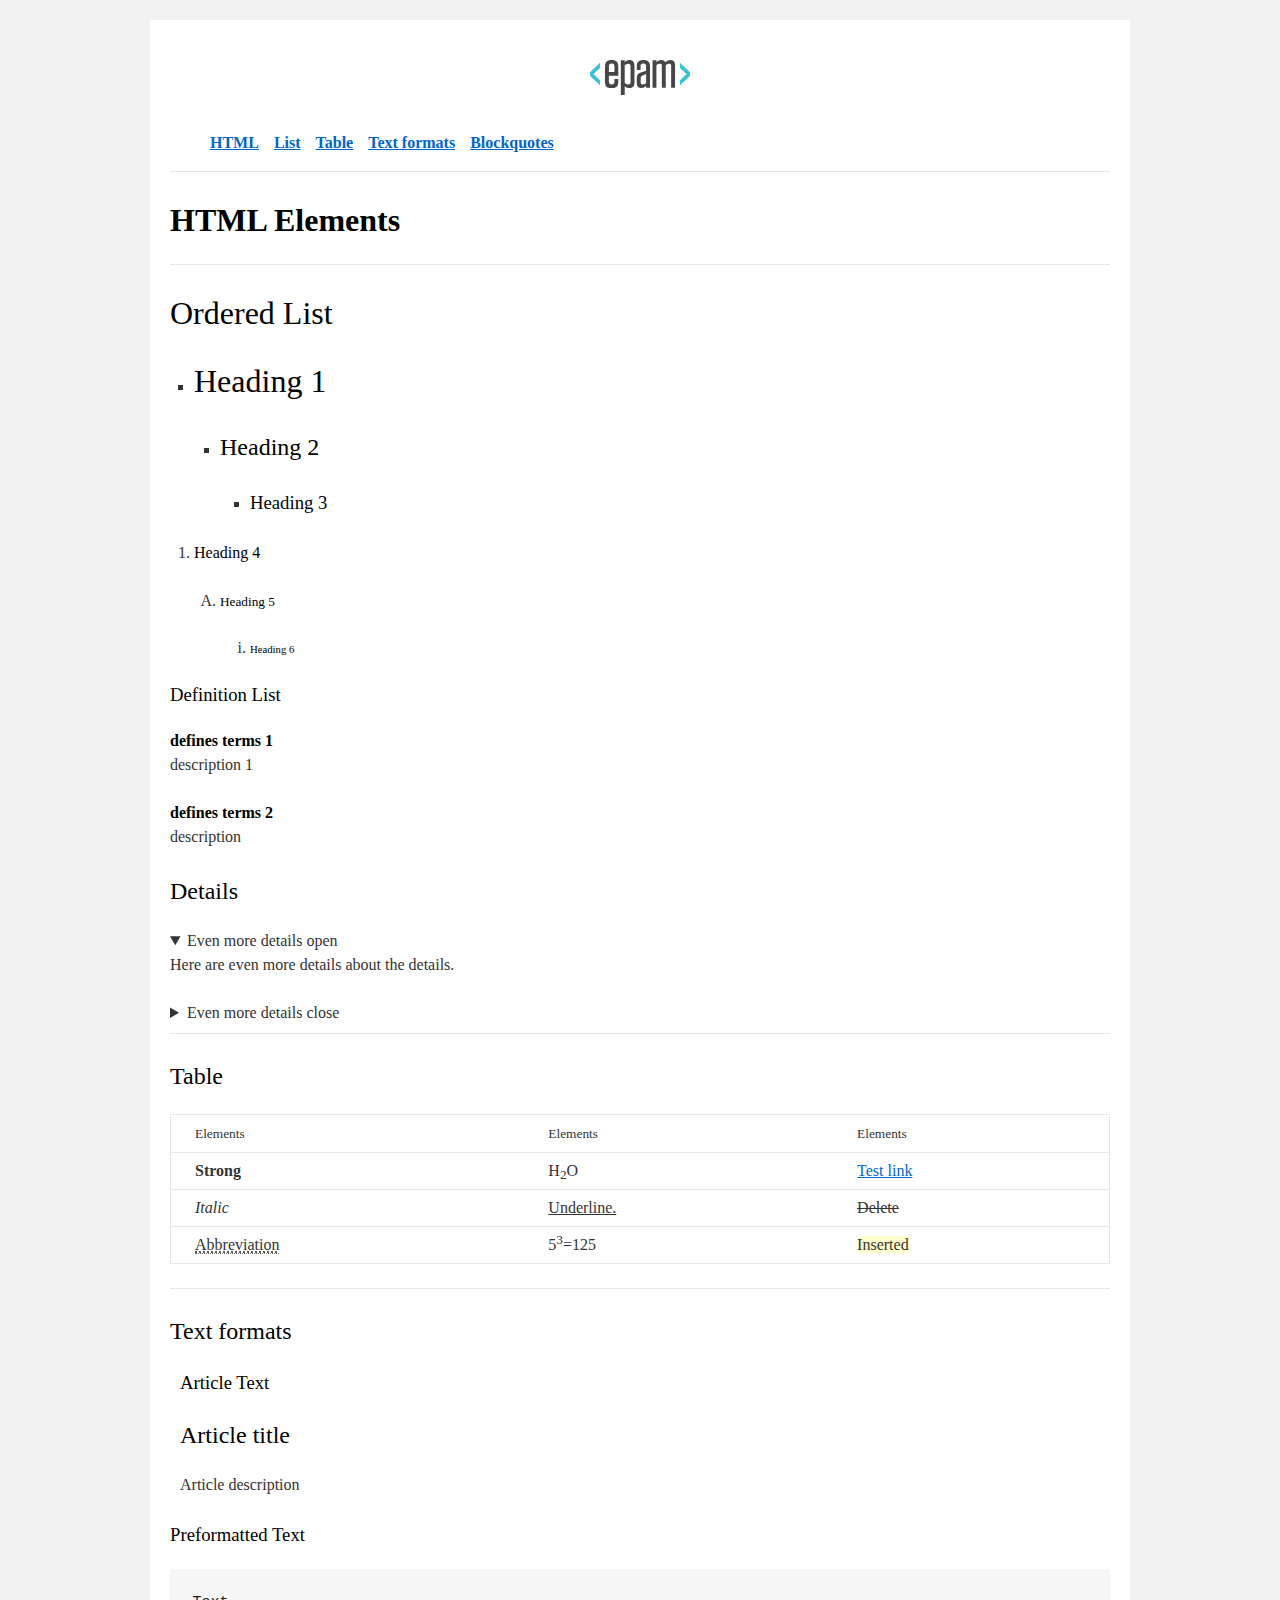
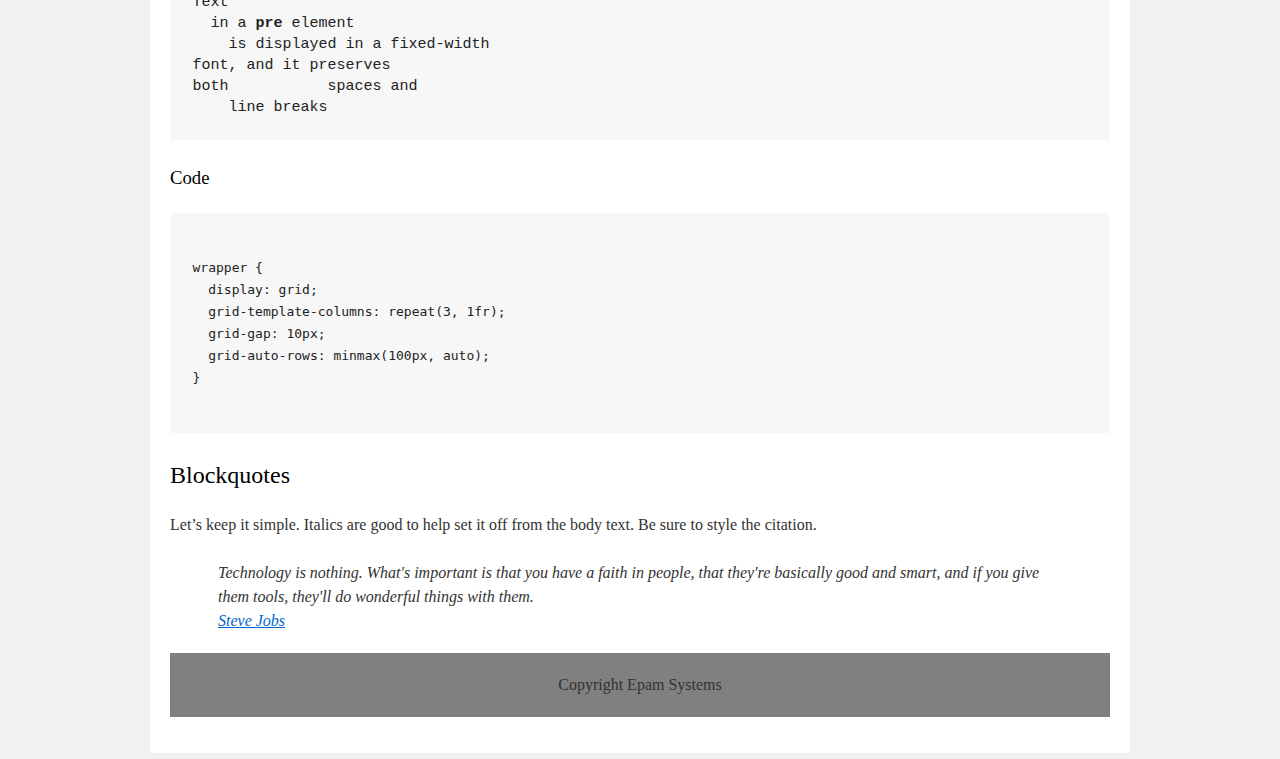
<file: homework_01/index.html>
<!DOCTYPE html>
<html>

<head>
	<meta charset="utf-8">
	<title>hw</title>
	<link rel="stylesheet" href="style.css"> </head>
<style>
	nav menu {
		display: flex;
		flex-direction: row;
	}
	
	nav menu li {
		margin-right: 15px;
		list-style-type: none;
	}
	
	nav menu li a {
		font-weight: 700
	}
</style>

<body>
	<div id="wrapper">
		<div id="main">
			<div id="container">
				<div id="content" role="main"> 
					<img src="EPAM_logo.svg" alt="EPAM logo">
					
					<header>
						<nav>
							<menu>
								<li><a href="#">HTML</a></li>
								<li><a href="#">List</a></li>
								<li><a href="#">Table</a></li>
								<li><a href="#">Text formats</a></li>
								<li><a href="#">Blockquotes</a></li>
							</menu>
						</nav>
					</header>
					
					<hr>
					
					<h1><strong>HTML Elements</strong></h1>
					
					<hr>
					
					<section>
						<h1>Ordered List</h1>
						<ul>
							<li>
								<h1>Heading 1</h1></li>
						</ul>
						<ul style="margin-left: 50px;">
							<li>
								<h2>Heading 2</h2></li>
						</ul>
						<ul style="margin-left: 80px;">
							<li>
								<h3>Heading 3</h3></li>
						</ul>
						
						<ol>
							<li>
								<h4>Heading 4</h4></li>
						</ol>
						<ol style="margin-left: 50px;">
							<li type="A">
								<h5>Heading 5</h5></li>
						</ol>
						<ol style="margin-left: 80px;">
							<li type="i">
								<h6>Heading 6</h6></li>
						</ol>
					</section>
					
					<section>
						<h3>Definition List</h3>
						<dl> <dt>defines terms 1</dt>
							<dd>description 1</dd> <dt>defines terms 2</dt>
							<dd>description </dd>
						</dl>
					</section>
					
					<section>
						<h2>Details</h2>
						<details open>
							<summary>Even more details open</summary>
							<p>Here are even more details about the details.</p>
						</details>
						<details>
							<summary>Even more details close</summary>
							<p>Here are even more details about the details.</p>
						</details>
					</section>
					
					<hr>
					
					<section>
						<h2>Table</h2>
						<table>
							<thead>
								<tr>
									<td><small>Elements</small></td>
									<td><small>Elements</small></td>
									<td><small>Elements</small></td>
								</tr>
							</thead>
							<tbody>
								<tr>
									<td><strong>Strong</strong></td>
									<td>H<sub>2</sub>O</td>
									<td><a href="#">Test link</a></td>
								</tr>
								<tr>
									<td><i>Italic</i></td>
									<td><u>Underline.</u></td>
									<td><del>Delete</del></td>
								</tr>
								<tr>
									<td><abbr title="Here is a title">Abbreviation</abbr></td>
									<td>5<sup>3</sup>=125</td>
									<td><ins>Inserted</ins></td>
								</tr>
							</tbody>
						</table>
					</section>
					
					<hr>
					
					<section>
						<h2>Text formats</h2>
						<article>
							<h3>Article Text</h3>
							<h2>Article title</h2>
							<p>Article description</p>
						</article>
					</section>
					
					<section>
						<h3>Preformatted Text</h3> 
						<pre>
<tt>Text
  in a <b>pre</b> element
    is displayed in a fixed-width
font, and it preserves
both           spaces and
    line breaks</tt>
</pre>
						<h3>Code</h3> <pre><code>
wrapper {
  display: grid;
  grid-template-columns: repeat(3, 1fr);
  grid-gap: 10px;
  grid-auto-rows: minmax(100px, auto);
}
</code>
</pre>
			 
				 </section>
				 
				 <section>
					<h2>Blockquotes</h2>
					<p>Let’s keep it simple. Italics are good to help set it off from the body text. Be sure to style the citation.</p>
					<blockquote> Technology is nothing. What's important is that you have a faith in people, that they're basically good and smart, and if you give them tools, they'll do wonderful things with them.
					<br> 
					<a href="https://en.wikipedia.org/wiki/Steve_Jobs">Steve Jobs</a> 
					</blockquote>
				 </section>
					<!--	And here’s a bit of trailing text.-->
					<footer> Copyright Epam Systems </footer>
				</div>
			</div>
		</div>
	</div>
</body>

</html>
</file>
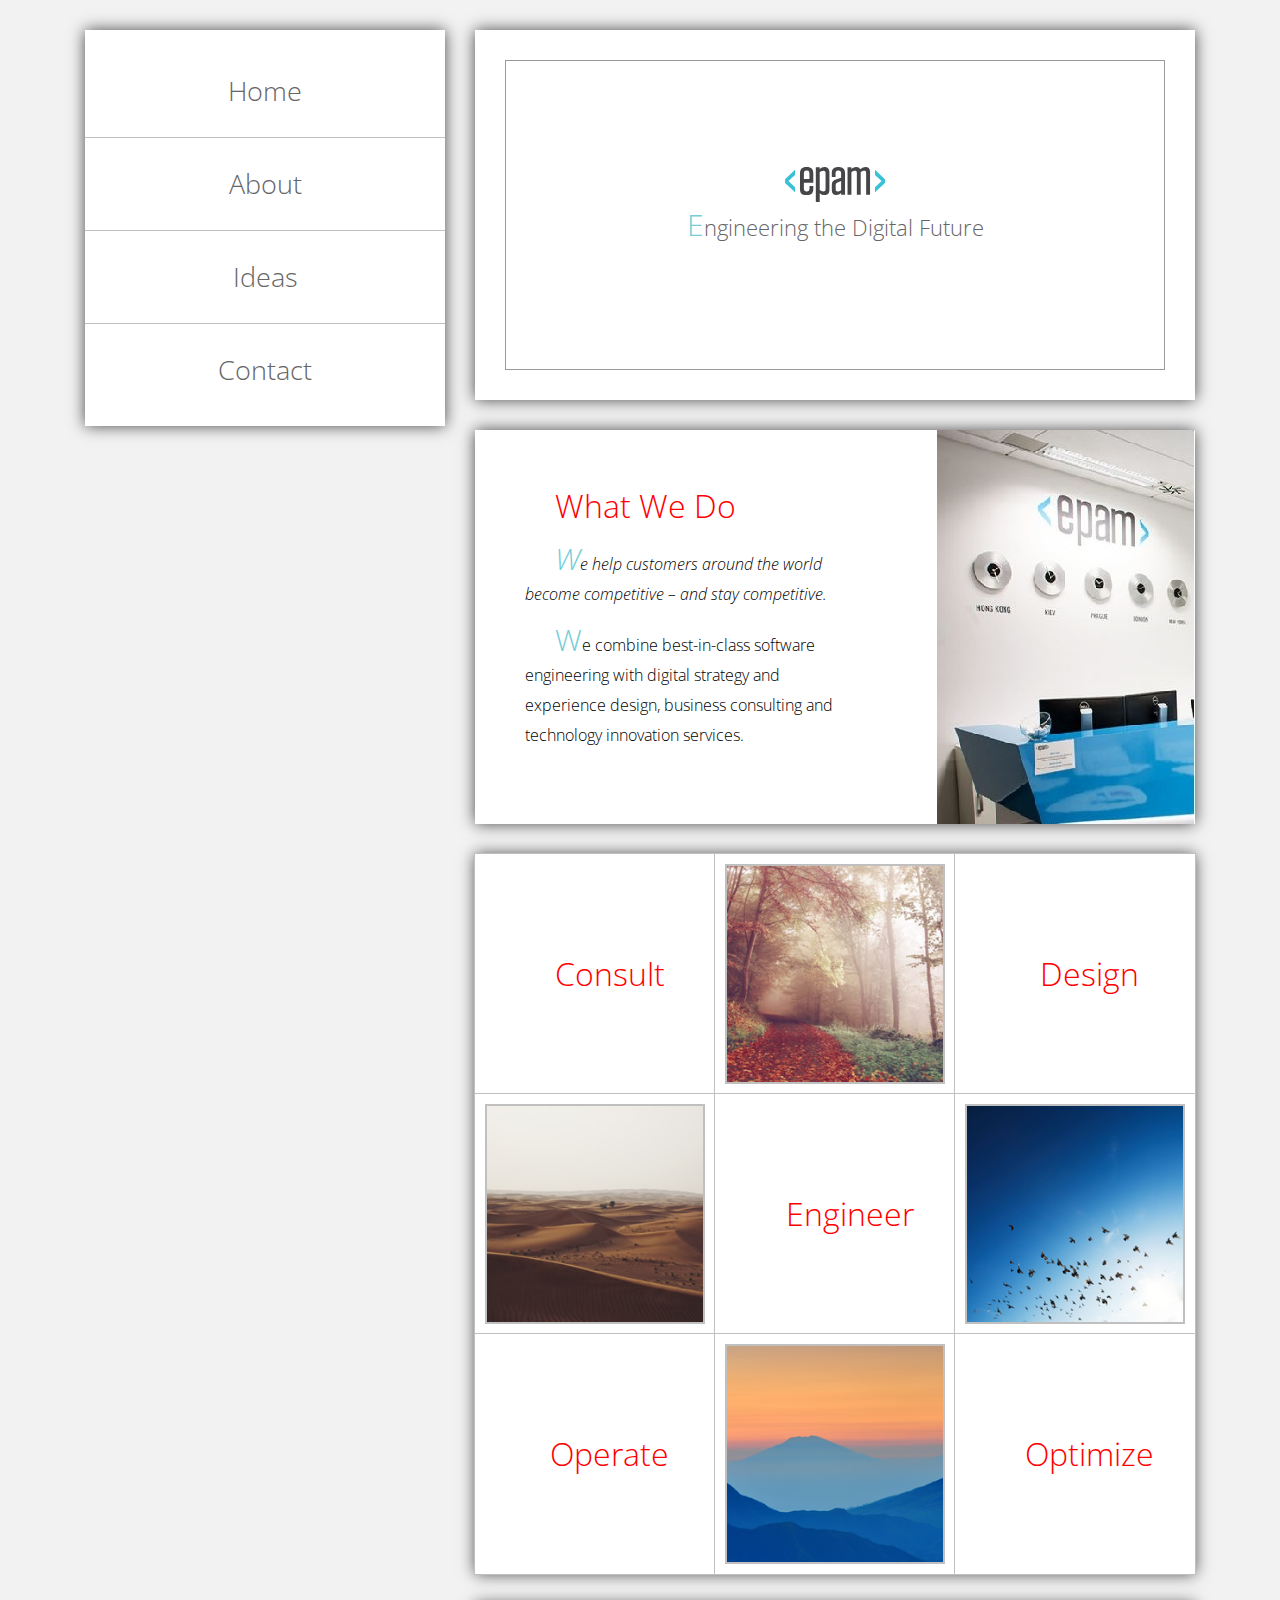
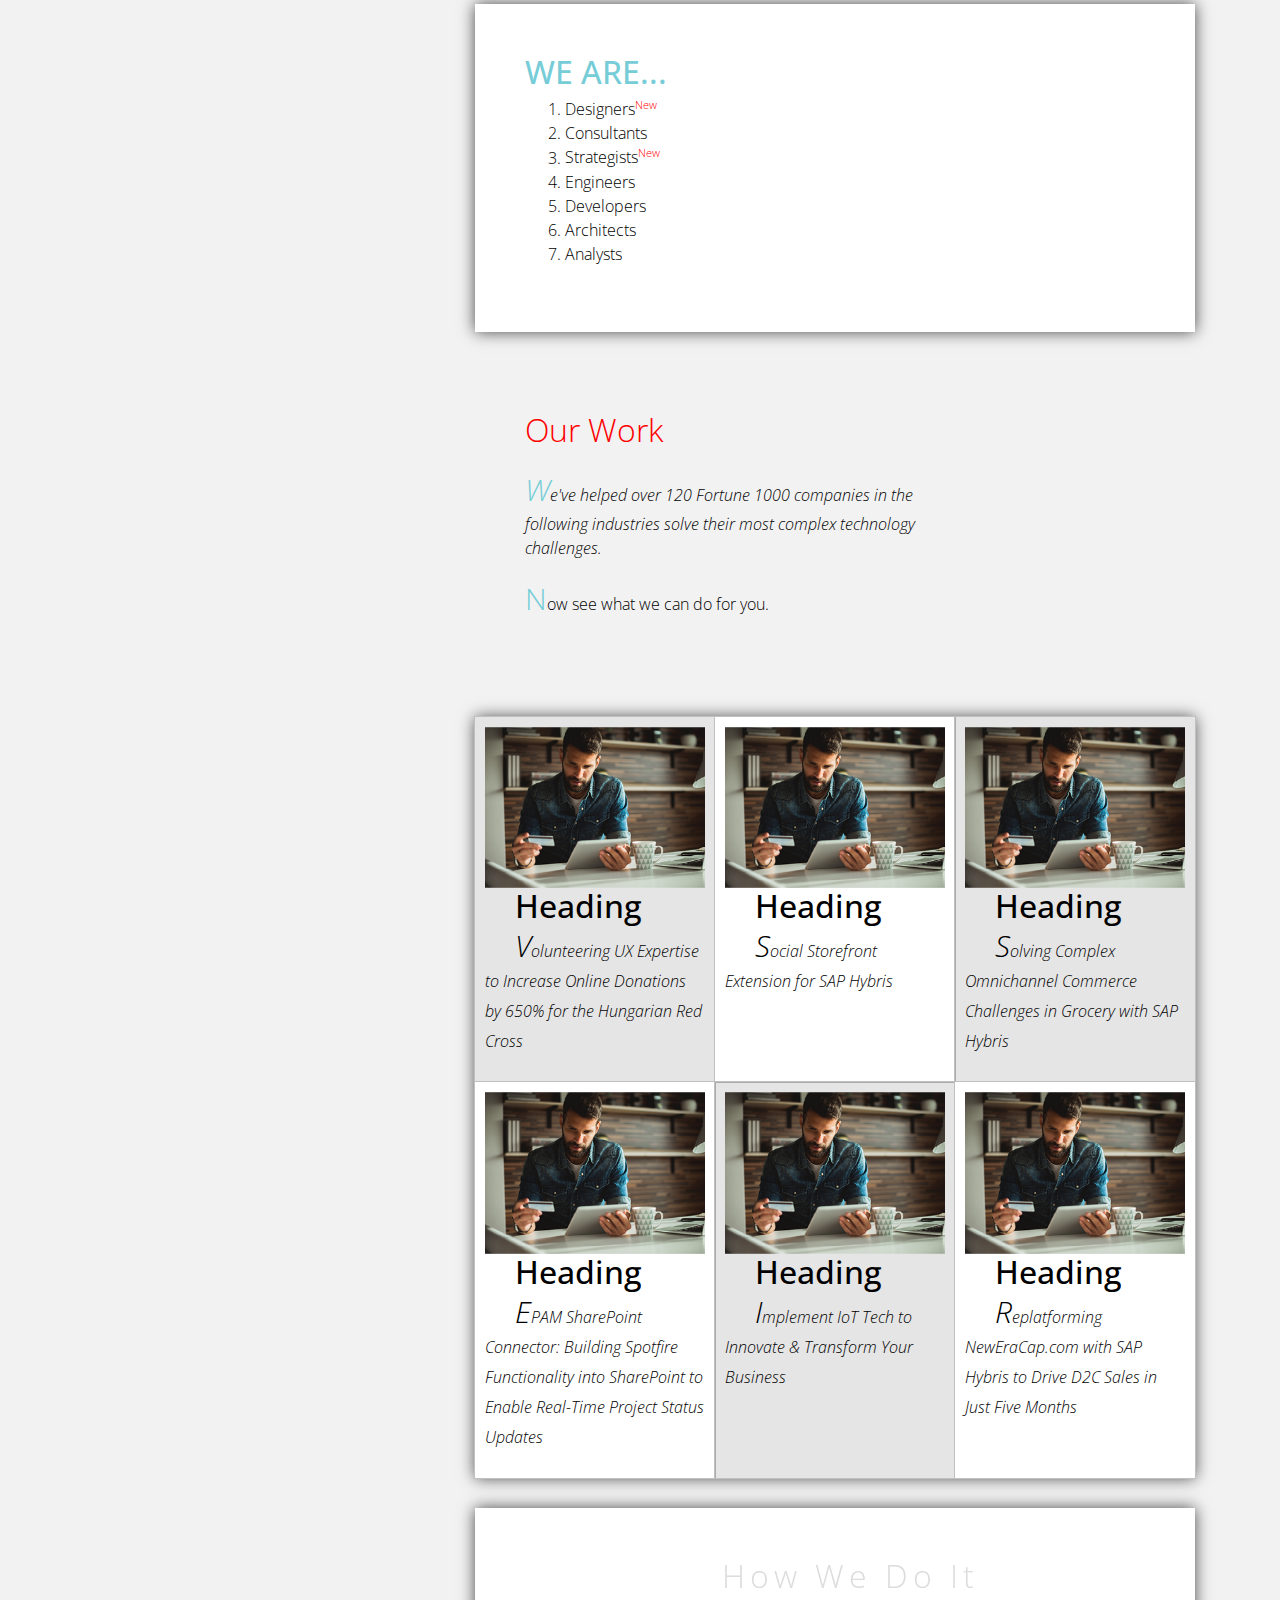
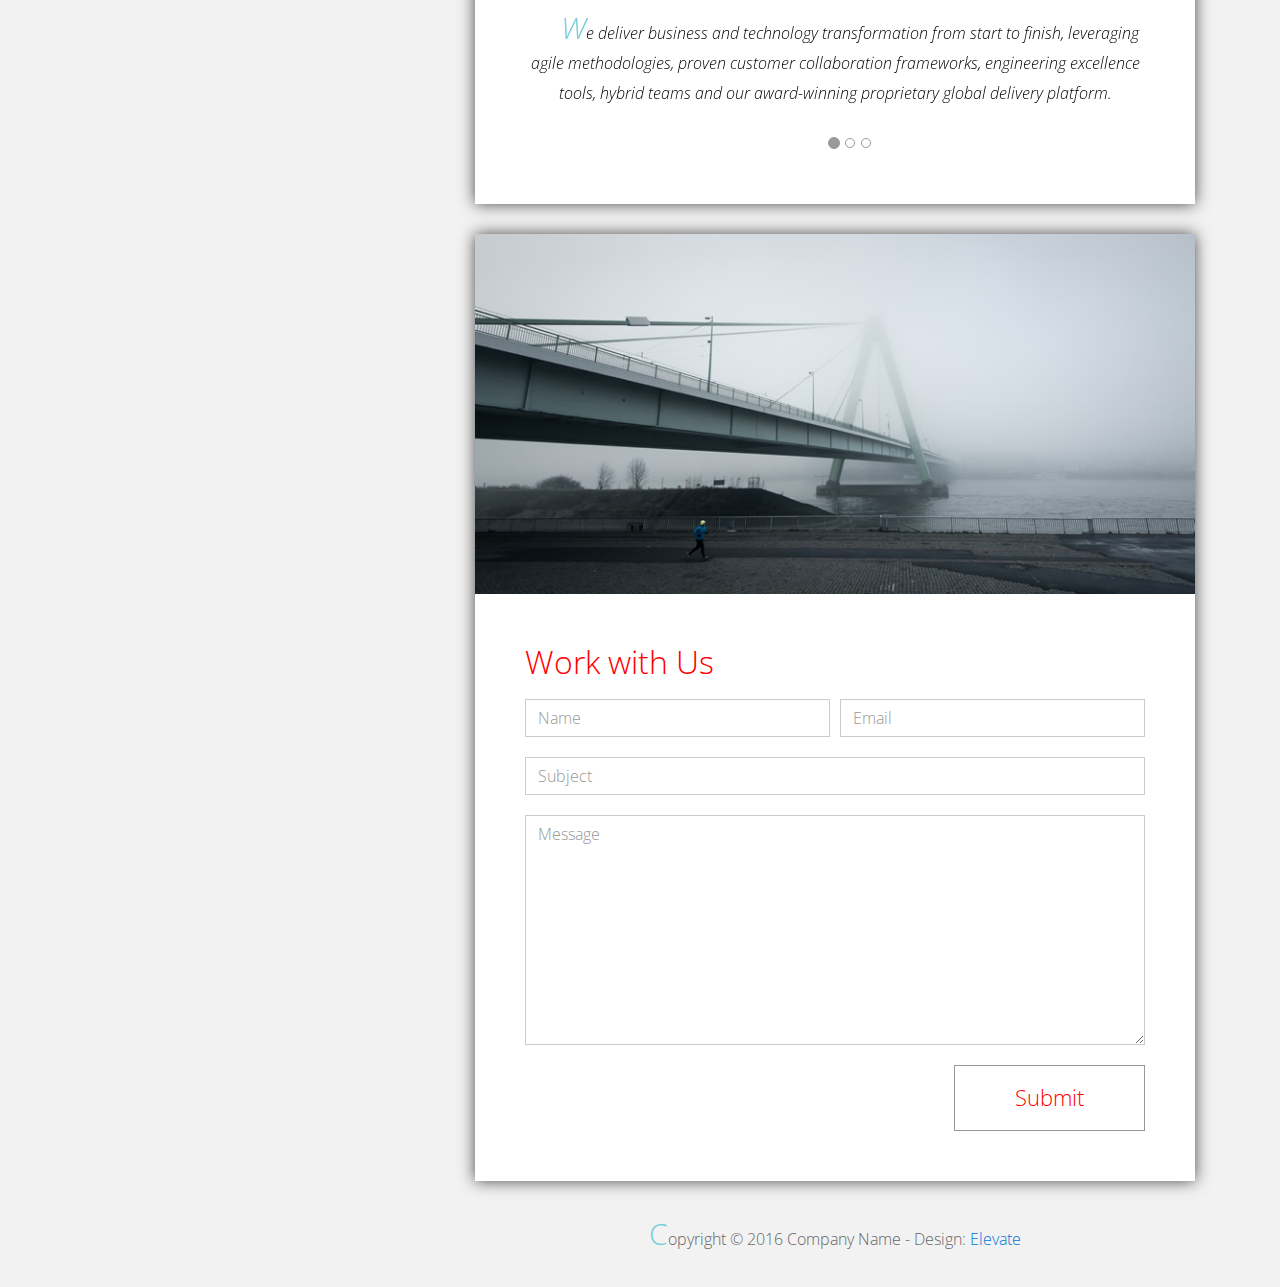
<file: homework_02/index.html>
<!DOCTYPE html>
<html lang="en">
<head>
  <meta charset="utf-8">
  <meta http-equiv="X-UA-Compatible" content="IE=edge">
  <meta name="viewport" content="width=device-width, initial-scale=1">

  <title>CSS Basic HW</title>



  <!-- load stylesheets -->
  <link rel="stylesheet" href="http://fonts.googleapis.com/css?family=Open+Sans:300,400">
  <!-- Google web font "Open Sans" -->
  <link rel="stylesheet" href="css/bootstrap.min.css">
  <!-- Bootstrap style -->
  <link rel="stylesheet" href="css/style.css">
  <!-- Templatemo style -->
  <style>
    .tm-section-title {
      color: red;
    }
    .box {
      border: 1px solid silver!important;
      padding: 10px;
    }
  </style>

</head>

<body>
<div class="container">

  <div class="tm-sidebar">
    <nav class="tm-main-nav">
      <ul>
        <li class="tm-nav-item"><a href="#home" class="tm-nav-item-link">Home</a></li>
        <li class="tm-nav-item"><a href="#about" class="tm-nav-item-link">About</a></li>
        <li class="tm-nav-item"><a href="#ideas" class="tm-nav-item-link">Ideas</a></li>
        <li class="tm-nav-item"><a href="#contact" class="tm-nav-item-link">Contact</a></li>
      </ul>
    </nav>
  </div>

  <div class="tm-main-content">

    <section id="home" class="tm-content-box tm-banner margin-b-10">
      <div class="tm-banner-inner">
        <img src="img/EPAM_logo.svg" width="100px" alt="">
        <p class="tm-banner-text">Engineering the Digital Future</p>
      </div>
    </section>

    <section>
      <div class="tm-content-box flex-2-col">

        <div class="pad flex-item tm-team-description-container">
          <h2 class="tm-section-title">What We Do</h2>
          <p class="tm-section-description">We help customers around the world become competitive – and stay competitive.</p>
          <p class="tm-section-description"> We combine best-in-class software engineering with digital strategy and experience design, business consulting and technology innovation services.</p>
        </div>
        <div class="flex-item">
          <img src="img/image.jpg" alt="">
        </div>
        

      </div>
      <div id="about" class="tm-content-box">

        <ul class="boxes gallery-container">
          <li class="box box-bg">
            <h2 class="tm-section-title tm-section-title-box tm-box-bg-title">Consult</h2>
            <img src="img/white-bg.jpg" alt="Image" class="img-fluid">
          </li>
          <li class="box">
            <a href="img/idea-large-01.jpg"><img src="img/idea-01.jpg" alt="Image"
                                                 class="img-fluid"></a>
          </li>
          <li class="box box-bg">
            <h2 class="tm-section-title tm-section-title-box tm-box-bg-title">Design</h2>
            <img src="img/white-bg.jpg" alt="Image" class="img-fluid">
          </li>
          <li class="box">
            <a href="img/idea-large-02.jpg"><img src="img/idea-02.jpg" alt="Image"
                                                 class="img-fluid"></a>
          </li>
          <li class="box box-bg">
            <h2 class="tm-section-title tm-section-title-box tm-box-bg-title">Engineer</h2>
            <img src="img/white-bg.jpg" alt="Image" class="img-fluid">
          </li>
          <li class="box">
            <a href="img/idea-large-03.jpg"><img src="img/idea-03.jpg" alt="Image"
                                                 class="img-fluid"></a>
          </li>
          <li class="box box-bg">
            <h2 class="tm-section-title tm-section-title-box tm-box-bg-title">Operate</h2>
            <img src="img/white-bg.jpg" alt="Image" class="img-fluid">
          </li>
          <li class="box">
            <a href="img/idea-large-04.jpg"><img src="img/idea-04.jpg" alt="Image"
                                                 class="img-fluid"></a>
          </li>
          <li class="box box-bg">
            <h2 class="tm-section-title tm-section-title-box tm-box-bg-title">Optimize</h2>
            <img src="img/white-bg.jpg" alt="Image" class="img-fluid">
          </li>
        </ul>

      </div>

    </section>

    <!-- slider -->
    <section class="heading tm-content-box pad">
      <h2> WE ARE...</h2>
      <ol>
        <li><a href="index.html" class="text">Designers</a></li>
        <li><a href="index.html">Consultants</a></li>
        <li><a href="#" class="text">Strategists</a></li>
        <li><a href="#">Engineers</a></li>
        <li><a href="#">Developers</a></li>
        <li><a href="#">Architects</a></li>
        <li><a href="#">Analysts</a></li>
      </ol>
  
    </section>

    <section class="blocks">
       <div class="pad flex-item tm-team-description-container">
          <h2 class="tm-section-title">Our Work</h2>
          <p class="tm-section-description">We've helped over 120 Fortune 1000 companies in the following industries solve their most complex technology challenges. </p>
          <p class="tm-section-description"> Now see what we can do for you.</p>
        </div>
      <div class="tm-content-box flex-2-col">
      </div>
      <div  class="tm-content-box">
        <ul class="boxes gallery-container">
          <li class="box box-bg">
            <img src="img/image-1.jpg" alt="Image" class="img-fluid">
            <div>
              <h2>Heading</h2>
              <p>Volunteering UX Expertise to Increase Online Donations by 650% for the Hungarian Red Cross</p>
            </div>
          </li>
          <li class="box">
            <img src="img/image-1.jpg" alt="Image" class="img-fluid">
            <div>
              <h2>Heading</h2>
              <p>Social Storefront Extension for SAP Hybris</p>
            </div>
          </li>
          <li class="box box-bg">
            <img src="img/image-1.jpg" alt="Image" class="img-fluid">
            <div>
              <h2>Heading</h2>
              <p>Solving Complex Omnichannel Commerce Challenges in Grocery with SAP Hybris</p>
            </div>
          </li>
          <li class="box">
            <img src="img/image-1.jpg" alt="Image" class="img-fluid">
            <div>
              <h2>Heading</h2>
              <p>EPAM SharePoint Connector: Building Spotfire Functionality into SharePoint to Enable Real-Time Project Status Updates</p>
            </div>
          </li>
          <li class="box box-bg">
            <img src="img/image-1.jpg" alt="Image" class="img-fluid">
            <div>
              <h2>Heading</h2>
              <p>Implement IoT Tech to Innovate & Transform Your Business</p>
            </div>
          </li>
          <li class="box">
            <img src="img/image-1.jpg" alt="Image" class="img-fluid">
            <div>
              <h2>Heading</h2>
              <p>Replatforming NewEraCap.com with SAP Hybris to Drive D2C Sales in Just Five Months</p>
            </div>
          </li>
        </ul>

      </div>
    </section>

    <section id="ideas">
      <div id="tmCarousel" class="carousel slide tm-content-box" data-ride="carousel">

        <ol class="carousel-indicators">
          <li data-target="#tmCarousel" data-slide-to="0" class="active"></li>
          <li data-target="#tmCarousel" data-slide-to="1" class=""></li>
          <li data-target="#tmCarousel" data-slide-to="2" class=""></li>
        </ol>

        <div class="carousel-inner" role="listbox">

          <div class="carousel-item active">
            <div class="carousel-content">
              <div class="flex-item">
                <h2 class="tm-section-title">How We Do It</h2>
                <p class="tm-section-description carousel-description">We deliver business and technology transformation from start to finish, leveraging agile methodologies, proven customer collaboration frameworks, engineering excellence tools, hybrid teams and our award-winning proprietary global delivery platform.</p>
              </div>
            </div>
          </div>

          <div class="carousel-item">
            <div class="carousel-content">
              <div class="flex-item">
                <h2 class="tm-section-title">Our Clients</h2>
                <p class="tm-section-description carousel-description">Lorem ipsum dolor sit amet,
                  consectetur adipiscing elit. Quisque vel nisi pharetra nibh varius pharetra ac
                  sagittis nisi. Etiam pharetra vestibulum hendrerit. Pellentesque interdum metus
                  sed massa rutrum.</p>
              </div>
            </div>
          </div>

          <div class="carousel-item">
            <div class="carousel-content">
              <div class="flex-item">
                <h2 class="tm-section-title">Our Projects</h2>
                <p class="tm-section-description carousel-description">Donec ex libero, fringilla
                  vitae purus sit amet, rhoncus pharetra lorem. Pellentesque id sem id lacus
                  ultricies vehicula. Aliquam rutrum mi non. Pellentesque interdum metus sed massa
                  rutrum.</p>
              </div>
            </div>
          </div>

        </div>

      </div>
    </section>

    <section class="tm-content-box">
      <img src="img/contact.jpg" alt="Contact image" class="img-fluid">

      <div id="contact" class="pad">
        <h2 class="tm-section-title">Work with Us</h2>
        <form action="#contact" method="get" class="contact-form">

          <div class="form-group col-xs-12 col-sm-12 col-md-6 col-lg-6 form-group-2-col-left">
            <input type="text" id="contact_name" name="contact_name" class="form-control"
                   placeholder="Name" required/>
          </div>
          <div class="form-group col-xs-12 col-sm-12 col-md-6 col-lg-6 form-group-2-col-right">
            <input type="email" id="contact_email" name="contact_email" class="form-control"
                   placeholder="Email" required/>
          </div>
          <div class="form-group">
            <input type="text" id="contact_subject" name="contact_subject" class="form-control"
                   placeholder="Subject" required/>
          </div>
          <div class="form-group">
            <textarea id="contact_message" name="contact_message" class="form-control" rows="9"
                      placeholder="Message" required></textarea>
          </div>

          <button type="submit" class="btn btn-primary submit-btn">Submit</button>

        </form>
      </div>
    </section>

    <footer class="tm-footer">
      <p class="text-xs-center">Copyright &copy; 2016 Company Name

        - Design: <a rel="nofollow" href="http://www.templatemo.com/tm-481-elevate"
                     target="_parent">Elevate</a></p>
    </footer>

  </div>

</div>

</body>
</html>
</file>
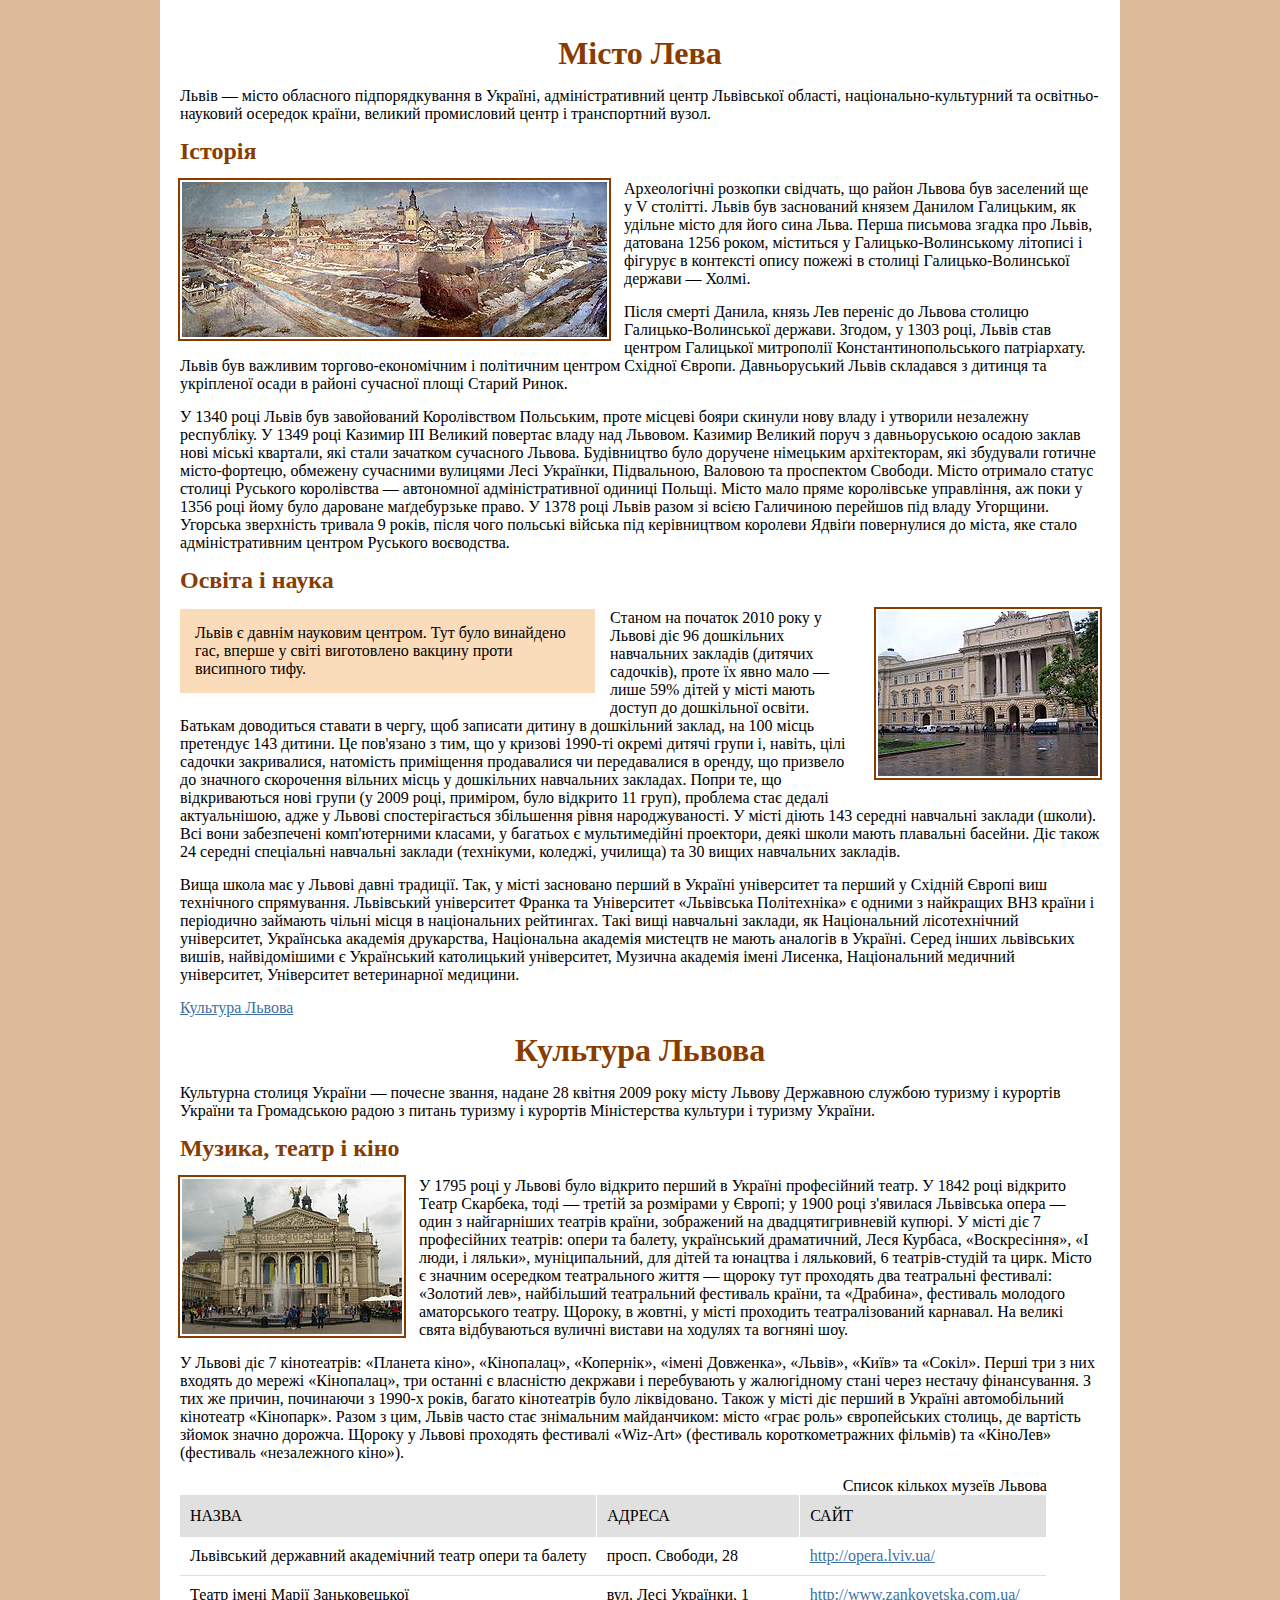
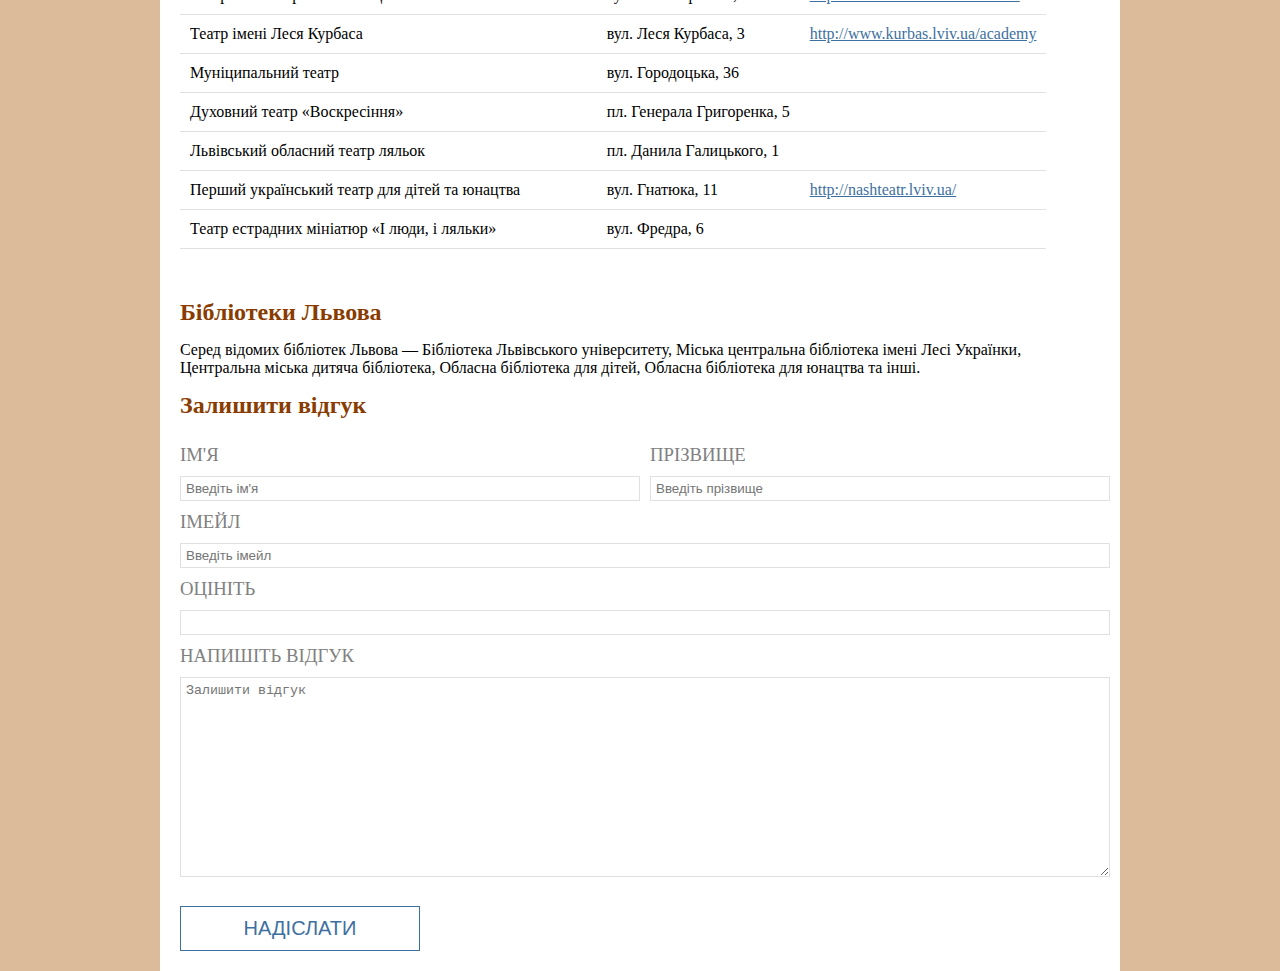
<file: homework_03/index.html>
﻿<!DOCTYPE html>
<html>

<head>
  <meta charset="utf-8">
  <title>Epam Front End Lab. Preprocessors</title>
  <link rel="stylesheet" type="text/css" href="css/style1.css">
  <!--<link rel="stylesheet" type="text/css" href="css/style2.css">-->
</head>

<body>
  <div id="content">
    <h1>Місто Лева</h1>
    <p>Львів — місто обласного підпорядкування в Україні, адміністративний центр Львівської області, національно-культурний
      та освітньо-науковий осередок країни, великий промисловий центр і транспортний вузол.</p>
    <h2>Історія</h2>
    <p><img class="img-left" src="img/lviv.jpg" width="425" height="155" alt="" /> Археологічні розкопки свідчать, що район
      Львова був заселений ще у V столітті. Львів був заснований князем Данилом Галицьким, як удільне місто для його сина
      Льва. Перша письмова згадка про Львів, датована 1256 роком, міститься у Галицько-Волинському літописі і фігурує в контексті
      опису пожежі в столиці Галицько-Волинської держави — Холмі.</p>
    <p>Після смерті Данила, князь Лев переніс до Львова столицю Галицько-Волинської держави. Згодом, у 1303 році, Львів став
      центром Галицької митрополії Константинопольського патріархату. Львів був важливим торгово-економічним і політичним
      центром Східної Європи. Давньоруський Львів складався з дитинця та укріпленої осади в районі сучасної площі Старий
      Ринок.
    </p>
    <p>У 1340 році Львів був завойований Королівством Польським, проте місцеві бояри скинули нову владу і утворили незалежну
      республіку. У 1349 році Казимир III Великий повертає владу над Львовом. Казимир Великий поруч з давньоруською осадою
      заклав нові міські квартали, які стали зачатком сучасного Львова. Будівництво було доручене німецьким архітекторам,
      які збудували готичне місто-фортецю, обмежену сучасними вулицями Лесі Українки, Підвальною, Валовою та проспектом Свободи.
      Місто отримало статус столиці Руського королівства — автономної адміністративної одиниці Польщі. Місто мало пряме королівське
      управління, аж поки у 1356 році йому було дароване маґдебурзьке право. У 1378 році Львів разом зі всією Галичиною перейшов
      під владу Угорщини. Угорська зверхність тривала 9 років, після чого польські війська під керівництвом королеви Ядвіґи
      повернулися до міста, яке стало адміністративним центром Руського воєводства.</p>
    <h2>Освіта і наука</h2>
    <div class="brief">
      Львів є давнім науковим центром. Тут було винайдено гас, вперше у світі виготовлено вакцину проти висипного тифу.
    </div>
    <img class="img-right" src="img/university.jpg" width="220" height="165" alt="" />
    <p>Станом на початок 2010 року у Львові діє 96 дошкільних навчальних закладів (дитячих садочків), проте їх явно мало — лише
      59% дітей у місті мають доступ до дошкільної освіти. Батькам доводиться ставати в чергу, щоб записати дитину в дошкільний
      заклад, на 100 місць претендує 143 дитини. Це пов'язано з тим, що у кризові 1990-ті окремі дитячі групи і, навіть,
      цілі садочки закривалися, натомість приміщення продавалися чи передавалися в оренду, що призвело до значного скорочення
      вільних місць у дошкільних навчальних закладах. Попри те, що відкриваються нові групи (у 2009 році, приміром, було
      відкрито 11 груп), проблема стає дедалі актуальнішою, адже у Львові спостерігається збільшення рівня народжуваності.
      У місті діють 143 середні навчальні заклади (школи). Всі вони забезпечені комп'ютерними класами, у багатьох є мультимедійні
      проектори, деякі школи мають плавальні басейни. Діє також 24 середні спеціальні навчальні заклади (технікуми, коледжі,
      училища) та 30 вищих навчальних закладів.</p>
    <p>Вища школа має у Львові давні традиції. Так, у місті засновано перший в Україні університет та перший у Східній Європі
      виш технічного спрямування. Львівський університет Франка та Університет «Львівська Політехніка» є одними з найкращих
      ВНЗ країни і періодично займають чільні місця в національних рейтингах. Такі вищі навчальні заклади, як Національний
      лісотехнічний університет, Українська академія друкарства, Національна академія мистецтв не мають аналогів в Україні.
      Серед інших львівських вишів, найвідомішими є Український католицький університет, Музична академія імені Лисенка,
      Національний медичний університет, Університет ветеринарної медицини.</p>
    <a href="culture.html">Культура Львова</a>

    <h1>Культура Львова</h1>
    <p>Культурна столиця України — почесне звання, надане 28 квітня 2009 року місту Львову Державною службою туризму і курортів
      України та Громадською радою з питань туризму і курортів Міністерства культури і туризму України.</p>
    <h2>Музика, театр і кіно</h2>
    <img class="img-left" src="img/opera.jpg" width="220" height="155" alt="" />
    <p>У 1795 році у Львові було відкрито перший в Україні професійний театр. У 1842 році відкрито Театр Скарбека, тоді — третій
      за розмірами у Європі; у 1900 році з'явилася Львівська опера — один з найгарніших театрів країни, зображений на двадцятигривневій
      купюрі. У місті діє 7 професійних театрів: опери та балету, український драматичний, Леся Курбаса, «Воскресіння», «І
      люди, і ляльки», муніципальний, для дітей та юнацтва і ляльковий, 6 театрів-студій та цирк. Місто є значним осередком
      театрального життя — щороку тут проходять два театральні фестивалі: «Золотий лев», найбільший театральний фестиваль
      країни, та «Драбина», фестиваль молодого аматорського театру. Щороку, в жовтні, у місті проходить театралізований карнавал.
      На великі свята відбуваються вуличні вистави на ходулях та вогняні шоу.</p>
    <p>У Львові діє 7 кінотеатрів: «Планета кіно», «Кінопалац», «Копернік», «імені Довженка», «Львів», «Київ» та «Сокіл». Перші
      три з них входять до мережі «Кінопалац», три останні є власністю декржави і перебувають у жалюгідному стані через нестачу
      фінансування. З тих же причин, починаючи з 1990-х років, багато кінотеатрів було ліквідовано. Також у місті діє перший
      в Україні автомобільний кінотеатр «Кінопарк». Разом з цим, Львів часто стає знімальним майданчиком: місто «грає роль»
      європейських столиць, де вартість зйомок значно дорожча. Щороку у Львові проходять фестивалі «Wiz-Art» (фестиваль короткометражних
      фільмів) та «КіноЛев» (фестиваль «незалежного кіно»).</p>
    <table>
      <caption>Список кількох музеїв Львова</caption>
      <tr>
        <th>Назва</th>
        <th>Адреса</th>
        <th>Сайт</th>
      </tr>
      <tr>
        <td>Львівський державний академічний театр опери та балету</td>
        <td>просп. Свободи, 28</td>
        <td><a href="#">http://opera.lviv.ua/</a></td>
      </tr>
      <tr>
        <td>Театр імені Марії Заньковецької</td>
        <td>вул. Лесі Українки, 1</td>
        <td><a href="#">http://www.zankovetska.com.ua/</a></td>
      </tr>
      <tr>
        <td>Театр імені Леся Курбаса</td>
        <td>вул. Леся Курбаса, 3</td>
        <td><a href="#">http://www.kurbas.lviv.ua/academy</a></td>
      </tr>
      <tr>
        <td>Муніципальний театр</td>
        <td>вул. Городоцька, 36</td>
        <td></td>
      </tr>
      <tr>
        <td>Духовний театр «Воскресіння»</td>
        <td>пл. Генерала Григоренка, 5</td>
        <td></td>
      </tr>
      <tr>
        <td>Львівський обласний театр ляльок</td>
        <td>пл. Данила Галицького, 1</td>
        <td></td>
      </tr>
      <tr>
        <td>Перший український театр для дітей та юнацтва</td>
        <td>вул. Гнатюка, 11</td>
        <td><a href="#">http://nashteatr.lviv.ua/</a></td>
      </tr>
      <tr>
        <td>Театр естрадних мініатюр «І люди, і ляльки»</td>
        <td>вул. Фредра, 6</td>
        <td></td>
      </tr>
    </table>
    <h2>Бібліотеки Львова</h2>
    <p>Серед відомих бібліотек Львова — Бібліотека Львівського університету, Міська центральна бібліотека імені Лесі Українки,
      Центральна міська дитяча бібліотека, Обласна бібліотека для дітей, Обласна бібліотека для юнацтва та інші.</p>
    <div>
      <form>
           <h2>Залишити відгук</h2>
           <div class="fullName">
              <label for=""><h3>ІМ'Я</h3>
               <input type="text" placeholder="Введіть ім'я"></label>
               <label for=""><h3>ПРІЗВИЩЕ</h3>
               <input type="text" placeholder="Введіть прізвище"></label>
               
           </div>
           <h3>ІМЕЙЛ</h3>
           <input type="email" placeholder="Введіть імейл">
           <h3>ОЦІНІТЬ</h3>
           <input type="text">
           <h3>НАПИШІТЬ ВІДГУК</h3>
           <textarea placeholder="Залишити відгук"></textarea>
           <br>
           <input type="button" value="НАДІСЛАТИ">
        </form>
    </div>
  </div>
</body>

</html>
</file>
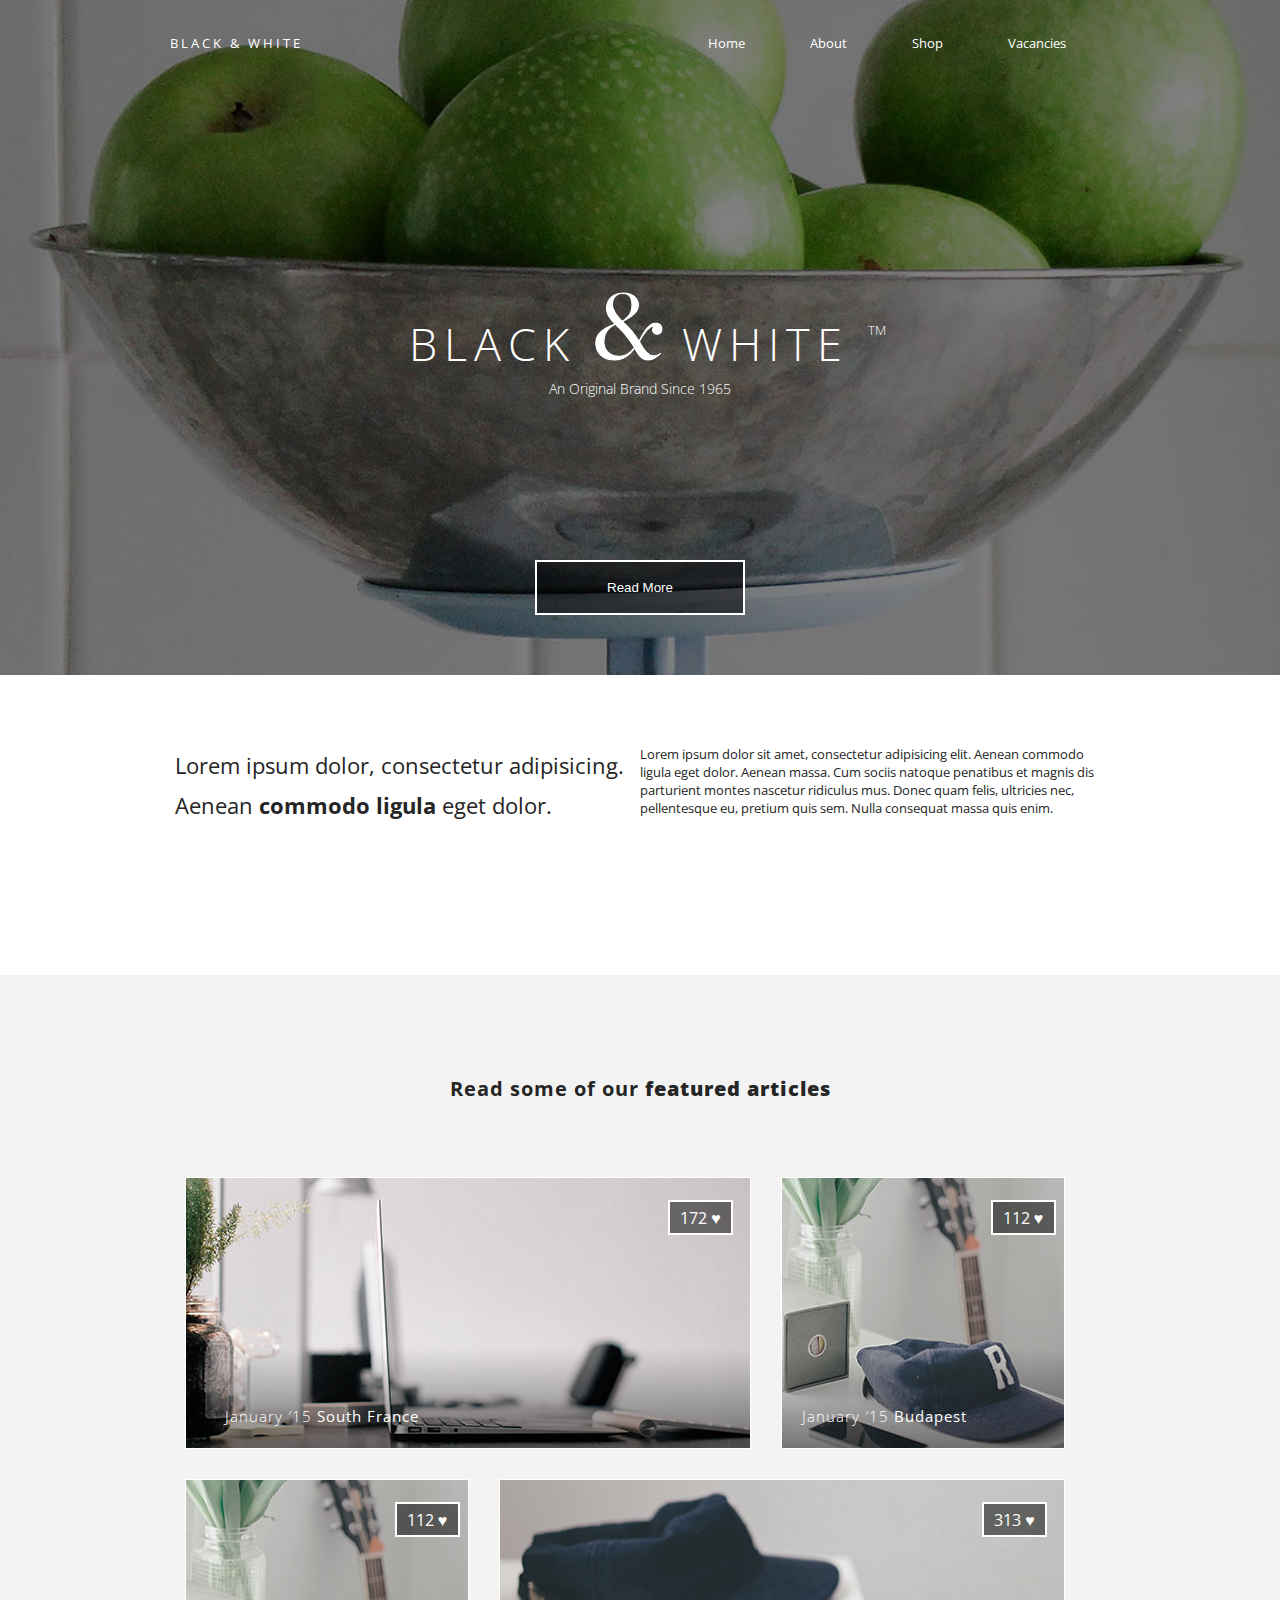
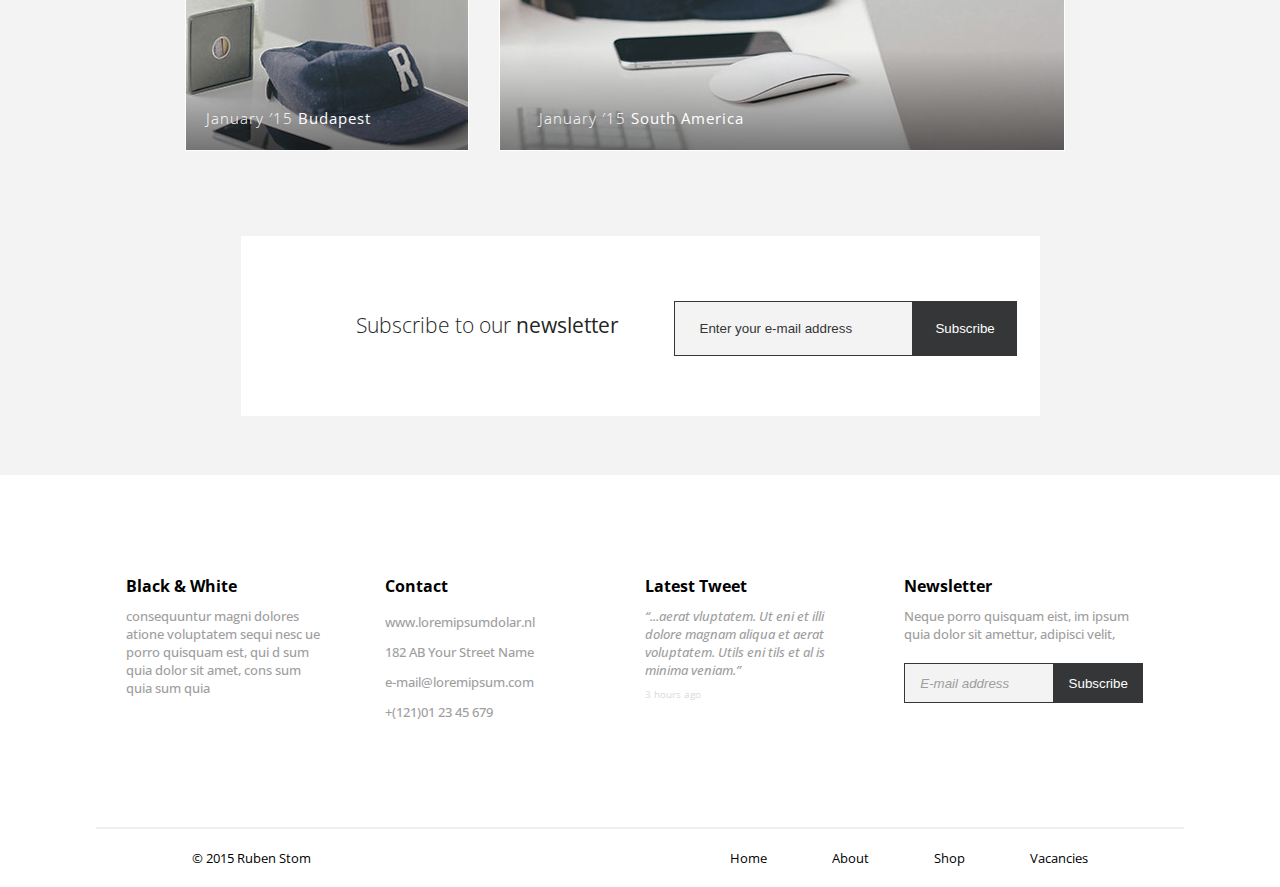
<file: homework_04/index.html>
<!DOCTYPE html>
<html lang="en">

<head>
    <meta charset="UTF-8">
    <title>Black & White</title>
    <link rel="stylesheet" href="./css/style.css"> 
    <link href='http://fonts.googleapis.com/css?family=Open+Sans' rel='stylesheet' type='text/css'>
    </head>

<body>
    <header>
        <div class="menu">
            <div class="logo"><span>BLACK & WHITE</span></div>
            <nav>
                <ul>
                    <li><a href="#">Home</a></li>
                    <li><a href="#">About</a></li>
                    <li><a href="#">Shop</a></li>
                    <li><a href="#">Vacancies</a></li>
                </ul>
            </nav>
         </div>
            <div class="brand">
                <h1>BLACK   <img src="./img/amp.png" alt="&"> WHITE   <sup>TM</sup></h1>
                <p>an original brand since 1965</p>
            </div>
            <button>Read More</button>
    </header>
    
    <section class="articles">
        <article>Lorem ipsum dolor, consectetur adipisicing. Aenean <strong>commodo ligula</strong> eget dolor.</article>
        <article>Lorem ipsum dolor sit amet, consectetur adipisicing elit. Aenean commodo ligula eget dolor. Aenean massa. Cum sociis natoque penatibus et magnis dis parturient montes nascetur ridiculus mus. Donec quam felis, ultricies nec, pellentesque eu, pretium quis sem. Nulla consequat massa quis enim.</article>
    </section>
    
    <section class="main">
        <p>Read some of our <strong>featured articles</strong></p>
        <div class="features">
            <div class="photoBlock">
                <div class="likeBlock">172 ♥</div>
                <p>January ′15 <strong>South France</strong></p>
                <div class="shadow"></div>
            </div>
            <div class="photoBlock small">
                <div class="likeBlock">112 ♥</div>
                <p>January ′15 <strong>Budapest</strong></p>
                 <div class="shadow"></div>
            </div>
            <div class="photoBlock small">
                <div class="likeBlock">112 ♥</div>
                <p>January ′15 <strong>Budapest</strong></p>
                 <div class="shadow"></div>
            </div>
            <div class="photoBlock">
                <div class="likeBlock">313 ♥</div>
                <p>January ′15 <strong>South America</strong></p>
                 <div class="shadow"></div>
            </div>
        </div>
        <div class="subscribe">
            <p>Subscribe to our <strong>newsletter</strong></p>
            
            <input type="text" placeholder="Enter your e-mail address">
            <input type="button" value="Subscribe">
        </div>
    </section>
    
    <section class="context">
        <div class="container">
            <div class="box">
                <h4>Black & White</h4>
                <p>consequuntur magni dolores atione voluptatem sequi nesc ue porro quisquam est, qui d sum quia dolor sit amet, cons sum quia sum quia</p>
            </div>
            <div class="box">
                <h4>Contact</h4>
                <p>www.loremipsumdolar.nl <br>
                182 AB Your Street Name<br>
                e-mail@loremipsum.com<br>
                +(121)01 23 45 679</p>
            </div>
            <div class="box">
                <h4>Latest Tweet</h4>
                <p><i><q>...aerat vluptatem. Ut eni et illi dolore magnam aliqua et aerat voluptatem. Utils eni tils et al is minima veniam.</q></i></p>
                <span>3 hours ago</span>
            </div>
            <div class="box">
                <h4>Newsletter</h4>
                <p>Neque porro quisquam eist, im ipsum quia dolor sit amettur, adipisci velit,</p>
                <input type="text" placeholder="E-mail address">
                <input type="button" value="Subscribe">
            </div>
        </div>
        <hr>
    </section>
    
    <footer>
        <div class="copyRight">&#169 2015 Ruben Stom</div>
        <nav>
            <ul>
                <li><a href="#">Home</a></li>
                <li><a href="#">About</a></li>
                <li><a href="#">Shop</a></li>
                <li><a href="#">Vacancies</a></li>
            </ul>
        </nav>
    </footer>
    
    
    
    
    
    
    
</body>

</html>
</file>
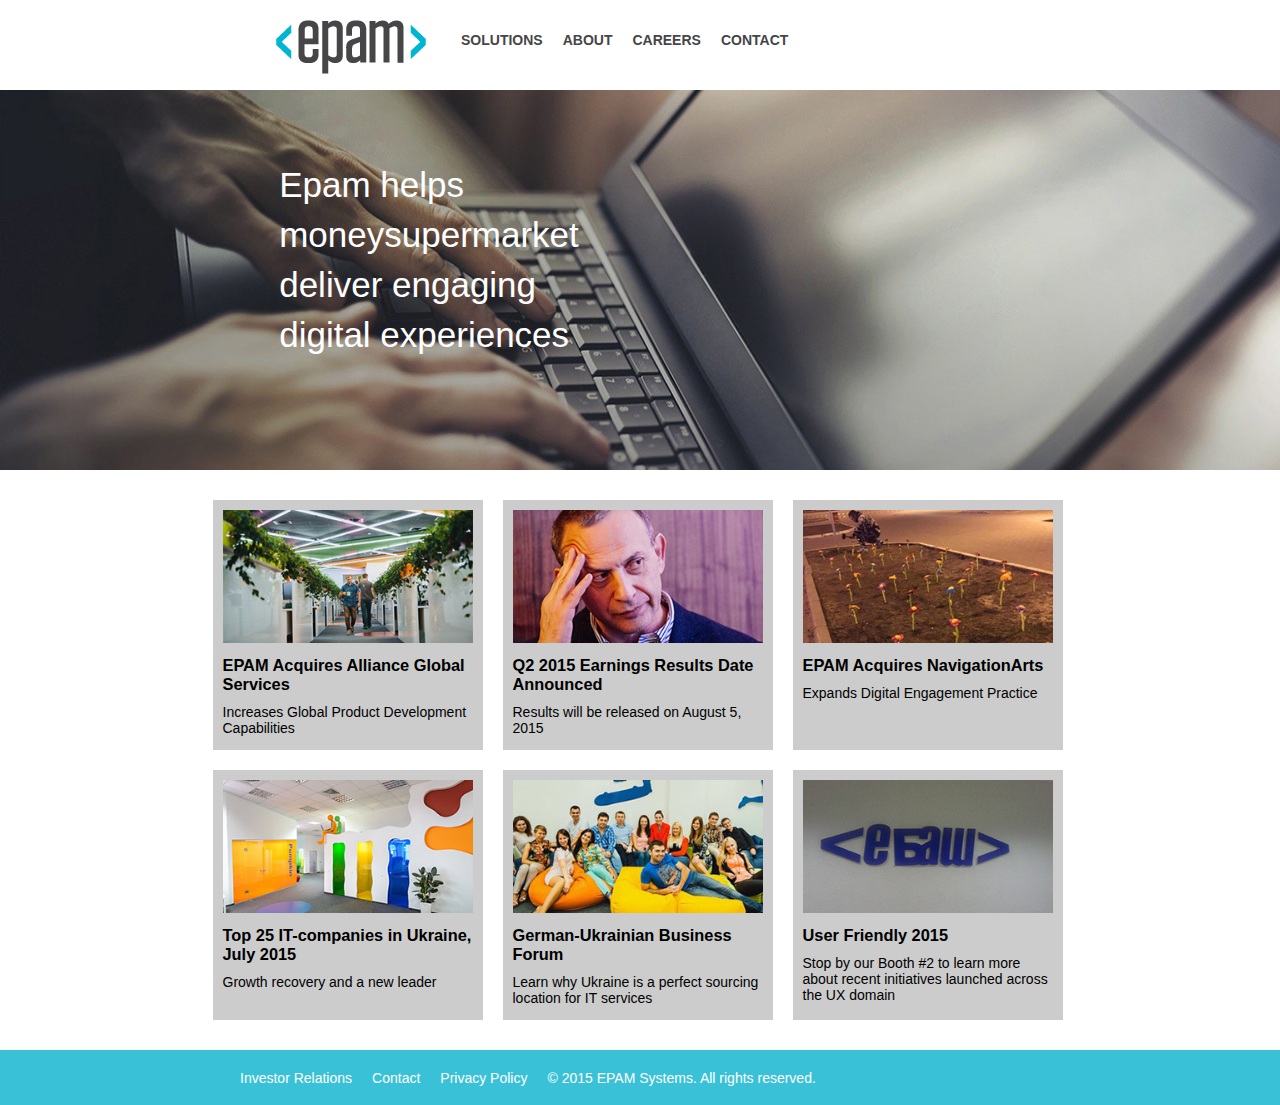
<file: homework_05/index.html>
<!DOCTYPE html>
<html lang="en">

<head>
    <meta charset="UTF-8">
    <title>EPAM</title>
    <link rel="stylesheet" href="./css/style.css"> </head>

<body>
    <header>
        <div class="logo"> <img src="./img/logo.png" alt="EPAM"> </div>
        <nav>
            <ul>
                <li><a href="#">SOLUTIONS</a></li>
                <li><a href="#">ABOUT</a></li>
                <li><a href="#">CAREERS</a></li>
                <li><a href="#">CONTACT</a></li>
            </ul>
        </nav>
    </header>
    
    <section>
        <div class="banner">
            <div><h2>Epam helps moneysupermarket deliver engaging digital experiences</h2>
            </div>
        </div>
    </section>
    
    <section class="newBoxBlock">
        <div class="newBox"> <img src="./img/news/01.jpg" alt="new1">
            <h3>EPAM Acquires Alliance Global Services</h3>
            <p>Increases Global Product Development Capabilities</p>
        </div>
        <div class="newBox"> <img src="./img/news/02.jpg" alt=new2>
            <h3>Q2 2015 Earnings Results Date Announced</h3>
            <p>Results will be released on August 5, 2015</p>
        </div>
        <div class="newBox"> <img src="./img/news/03.jpg" alt="new3">
            <h3>EPAM Acquires NavigationArts</h3>
            <p>Expands Digital Engagement Practice</p>
        </div>
        <div class="newBox"> <img src="./img/news/04.jpg" alt="new4">
            <h3>Top 25 IT-companies in Ukraine, July 2015</h3>
            <p>Growth recovery and a new leader</p>
        </div>
        <div class="newBox"> <img src="./img/news/05.jpg" alt="new5">
            <h3>German-Ukrainian Business Forum</h3>
            <p>Learn why Ukraine is a perfect sourcing location for IT services</p>
        </div>
        <div class="newBox"> <img src="./img/news/06.jpg" alt="new6">
            <h3>User Friendly 2015</h3>
            <p>Stop by our Booth #2 to learn more about recent initiatives launched across the UX domain </p>
        </div>
    </section>
    
    <footer>
       <div>
            <ul>
                <li><a href="#">Investor Relations</a></li>
                <li><a href="#">Contact</a></li>
                <li><a href="#">Privacy Policy</a></li>
            </ul>
            <p>&#169 2015 EPAM Systems. All rights reserved.</p>
        </div>
     </footer>
</body>

</html>
</file>
<file: homework_01/style.css>
html,
body,
div,
span,
applet,
object,
iframe,
h1,
h2,
h3,
h4,
h5,
h6,
p,
blockquote,
pre,
a,
abbr,
acronym,
address,
big,
cite,
code,
del,
dfn,
em,
font,
img,
ins,
kbd,
q,
s,
samp,
small,
strike,
strong,
sub,
sup,
tt,
var,
b,
u,
i,
center,
dl,
dt,
dd,
ol,
ul,
li,
fieldset,
form,
label,
legend,
table,
caption,
tbody,
tfoot,
thead,
tr,
th,
td {
	background: transparent;
	border: 0;
	margin: 0;
	padding: 0;
	vertical-align: baseline;
}

body {
	line-height: 1;
}

h1,
h2,
h3,
h4,
h5,
h6 {
	clear: both;
	font-weight: normal;
}

ol,
ul {
	list-style: none;
}

blockquote {
	quotes: none;
}

blockquote:before,
blockquote:after {
	content: '';
	content: none;
}

del {
	text-decoration: line-through;
}

table {
	border-collapse: collapse;
	border-spacing: 0;
}

a img {
	border: none;
}

#container {
	float: left;
	margin: 0 -240px 0 0;
	width: 100%;
}

#primary,
#secondary {
	float: right;
	overflow: hidden;
	width: 220px;
}

#secondary {
	clear: right;
}

#footer {
	clear: both;
	width: 100%;
}

.one-column #content {
	margin: 0 auto;
	width: 640px;
}

.single-attachment #content {
	margin: 0 auto;
	width: 900px;
}

body,
input,
textarea,
.page-title span,
.pingback a.url {
	font-family: Georgia, "Bitstream Charter", serif;
}

h3#comments-title,
h3#reply-title,
#access .menu,
#access div.menu ul,
#cancel-comment-reply-link,
.form-allowed-tags,
#site-info,
#site-title,
#wp-calendar,
.comment-meta,
.comment-body tr th,
.comment-body thead th,
.entry-content label,
.entry-content tr th,
.entry-content thead th,
.entry-meta,
.entry-title,
.entry-utility,
#respond label,
.navigation,
.page-title,
.pingback p,
.reply,
.widget-title,
.wp-caption-text {
	font-family: "Helvetica Neue", Arial, Helvetica, "Nimbus Sans L", sans-serif;
}

input[type="submit"] {
	font-family: "Helvetica Neue", Arial, Helvetica, "Nimbus Sans L", sans-serif;
}

pre {
	font-family: "Courier 10 Pitch", Courier, monospace;
}

code {
	font-family: Monaco, Consolas, "Andale Mono", "DejaVu Sans Mono", monospace;
}

#access .menu-header,
div.menu,
#colophon,
#branding,
#main,
#wrapper {
	margin: 0 auto;
	width: 940px;
}

#wrapper {
	background: #fff;
	margin-top: 20px;
	padding: 0 20px;
}

#footer-widget-area {
	overflow: hidden;
}

#footer-widget-area .widget-area {
	float: left;
	margin-right: 20px;
	width: 220px;
}

#footer-widget-area #fourth {
	margin-right: 0;
}

#site-info {
	float: left;
	font-size: 14px;
	font-weight: bold;
	width: 700px;
}

#site-generator {
	float: right;
	width: 220px;
}

body {
	background: #f1f1f1;
}

body,
input,
textarea {
	color: #666;
	font-size: 12px;
	line-height: 18px;
}

hr {
	background-color: #e7e7e7;
	border: 0;
	clear: both;
	height: 1px;
	margin-bottom: 18px;
}

p {
	margin-bottom: 18px;
}

ul {
	list-style: square;
	margin: 0 0 18px 1.5em;
}

ol {
	list-style: decimal;
	margin: 0 0 18px 1.5em;
}

ol ol {
	list-style: upper-alpha;
}

ol ol ol {
	list-style: lower-roman;
}

ol ol ol ol {
	list-style: lower-alpha;
}

ul ul,
ol ol,
ul ol,
ol ul {
	margin-bottom: 0;
}

dl {
	margin: 0 0 24px 0;
}

dt {
	font-weight: bold;
}

dd {
	margin-bottom: 18px;
}

strong {
	font-weight: bold;
}

cite,
em,
i {
	font-style: italic;
}

big {
	font-size: 131.25%;
}

ins {
	background: #ffc;
	text-decoration: none;
}

blockquote {
	font-style: italic;
	padding: 0 3em;
}

blockquote cite,
blockquote em,
blockquote i {
	font-style: normal;
}

pre {
	background: #f7f7f7;
	color: #222;
	line-height: 18px;
	margin-bottom: 18px;
	overflow: auto;
	padding: 1.5em;
}

abbr,
acronym {
	border-bottom: 1px dotted #666;
	cursor: help;
}

sup,
sub {
	height: 0;
	line-height: 1;
	position: relative;
	vertical-align: baseline;
}

sup {
	bottom: 1ex;
}

sub {
	top: .5ex;
}

small {
	font-size: smaller;
}

input[type="text"],
input[type="password"],
input[type="email"],
input[type="url"],
input[type="number"],
textarea {
	background: #f9f9f9;
	border: 1px solid #ccc;
	box-shadow: inset 1px 1px 1px rgba(0, 0, 0, 0.1);
	-moz-box-shadow: inset 1px 1px 1px rgba(0, 0, 0, 0.1);
	-webkit-box-shadow: inset 1px 1px 1px rgba(0, 0, 0, 0.1);
	padding: 2px;
}

a:link {
	color: #0066cc;
}

a:visited {
	color: #743399;
}

a:active,
a:hover {
	color: #ff4b33;
}

.screen-reader-text {
	clip: rect(1px, 1px, 1px, 1px);
	overflow: hidden;
	position: absolute !important;
	height: 1px;
	width: 1px;
}

#header {
	padding: 30px 0 0 0;
}

#site-title {
	float: left;
	font-size: 30px;
	line-height: 36px;
	margin: 0 0 18px 0;
	width: 700px;
}

#site-title a {
	color: #000;
	font-weight: bold;
	text-decoration: none;
}

#site-description {
	color: #000;
	clear: right;
	float: right;
	font-style: italic;
	margin: 15px 0 18px 0;
	opacity: .65;
	width: 220px;
}

#branding img {
	border-top: 4px solid #000;
	border-bottom: 1px solid #000;
	display: block;
	float: left;
}

#access {
	background: #000;
	display: block;
	float: left;
	margin: 0 auto;
	width: 940px;
}

#access .menu-header,
div.menu {
	font-size: 13px;
	margin-left: 12px;
	width: 928px;
}

#access .menu-header ul,
div.menu ul {
	list-style: none;
	margin: 0;
}

#access .menu-header li,
div.menu li {
	float: left;
	position: relative;
}

#access a {
	color: #aaa;
	display: block;
	line-height: 38px;
	padding: 0 10px;
	text-decoration: none;
}

#access ul ul {
	box-shadow: 0px 3px 3px rgba(0, 0, 0, 0.2);
	-moz-box-shadow: 0px 3px 3px rgba(0, 0, 0, 0.2);
	-webkit-box-shadow: 0px 3px 3px rgba(0, 0, 0, 0.2);
	display: none;
	position: absolute;
	top: 38px;
	left: 0;
	float: left;
	width: 180px;
	z-index: 99999;
}

#access ul ul li {
	min-width: 180px;
}

#access ul ul ul {
	left: 100%;
	top: 0;
}

#access ul ul a {
	background: #333;
	line-height: 1em;
	padding: 10px;
	width: 160px;
	height: auto;
}

#access li:hover > a,
#access ul ul:hover > a {
	background: #333;
	color: #fff;
}

#access ul li:hover > ul {
	display: block;
}

#access ul li.current_page_item > a,
#access ul li.current_page_ancestor > a,
#access ul li.current-menu-ancestor > a,
#access ul li.current-menu-item > a,
#access ul li.current-menu-parent > a {
	color: #fff;
}

* html #access ul li.current_page_item a,
* html #access ul li.current_page_ancestor a,
* html #access ul li.current-menu-ancestor a,
* html #access ul li.current-menu-item a,
* html #access ul li.current-menu-parent a,
* html #access ul li a:hover {
	color: #fff;
}

#main {
	clear: both;
	overflow: hidden;
	padding: 40px 0 0 0;
}

#content {
	margin-bottom: 36px;
}

#content,
#content input,
#content textarea {
	color: #333;
	font-size: 16px;
	line-height: 24px;
}

#content p,
#content ul,
#content ol,
#content dd,
#content pre,
#content hr {
	margin-bottom: 24px;
}

#content ul ul,
#content ol ol,
#content ul ol,
#content ol ul {
	margin-bottom: 0;
}

#content pre,
#content kbd,
#content tt,
#content var {
	font-size: 15px;
	line-height: 21px;
}

#content code {
	font-size: 13px;
}

#content dt,
#content th {
	color: #000;
}

#content h1,
#content h2,
#content h3,
#content h4,
#content h5,
#content h6 {
	color: #000;
	line-height: 1.5em;
	margin: 0 0 20px 0;
}

#content table {
	border: 1px solid #e7e7e7;
	margin: 0 -1px 24px 0;
	text-align: left;
	width: 100%;
}

#content tr th,
#content thead th {
	color: #777;
	font-size: 12px;
	font-weight: bold;
	line-height: 18px;
	padding: 9px 24px;
}

#content tr td {
	border-top: 1px solid #e7e7e7;
	padding: 6px 24px;
}

#content tr.odd td {
	background: #f2f7fc;
}

.hentry {
	margin: 0 0 48px 0;
}

.home .sticky {
	background: #f2f7fc;
	border-top: 4px solid #000;
	margin-left: -20px;
	margin-right: -20px;
	padding: 18px 20px;
}

.single .hentry {
	margin: 0 0 36px 0;
}

.page-title {
	color: #000;
	font-size: 14px;
	font-weight: bold;
	margin: 0 0 36px 0;
}

.page-title span {
	color: #333;
	font-size: 16px;
	font-style: italic;
	font-weight: normal;
}

.page-title a:link,
.page-title a:visited {
	color: #777;
	text-decoration: none;
}

.page-title a:active,
.page-title a:hover {
	color: #ff4b33;
}

#content .entry-title {
	color: #000;
	font-size: 21px;
	font-weight: bold;
	line-height: 1.3em;
	margin-bottom: 0;
}

.entry-title a:link,
.entry-title a:visited {
	color: #000;
	text-decoration: none;
}

.entry-title a:active,
.entry-title a:hover {
	color: #ff4b33;
}

.entry-meta {
	color: #777;
	font-size: 12px;
}

.entry-meta abbr,
.entry-utility abbr {
	border: none;
}

.entry-meta abbr:hover,
.entry-utility abbr:hover {
	border-bottom: 1px dotted #666;
}

.single-author .by-author {
	position: absolute !important;
	clip: rect(1px 1px 1px 1px);
	clip: rect(1px, 1px, 1px, 1px);
}

.entry-content,
.entry-summary {
	clear: both;
	padding: 12px 0 0 0;
}

.entry-content .more-link {
	white-space: nowrap;
}

#content .entry-summary p:last-child {
	margin-bottom: 12px;
}

.entry-content fieldset {
	border: 1px solid #e7e7e7;
	margin: 0 0 24px 0;
	padding: 24px;
}

.entry-content fieldset legend {
	background: #fff;
	color: #000;
	font-weight: bold;
	padding: 0 24px;
}

.entry-content input {
	margin: 0 0 24px 0;
}

.entry-content input.file,
.entry-content input.button {
	margin-right: 24px;
}

.entry-content label {
	color: #777;
	font-size: 12px;
}

.entry-content select {
	margin: 0 0 24px 0;
}

.entry-content sup,
.entry-content sub {
	font-size: 10px;
}

.entry-content blockquote.left {
	float: left;
	margin-left: 0;
	margin-right: 24px;
	text-align: right;
	width: 33%;
}

.entry-content blockquote.right {
	float: right;
	margin-left: 24px;
	margin-right: 0;
	text-align: left;
	width: 33%;
}

.page-link {
	clear: both;
	color: #000;
	font-weight: bold;
	line-height: 48px;
	word-spacing: 0.5em;
}

.page-link a:link,
.page-link a:visited {
	background: #f1f1f1;
	color: #333;
	font-weight: normal;
	padding: 0.5em 0.75em;
	text-decoration: none;
}

.home .sticky .page-link a {
	background: #d9e8f7;
}

.page-link a:active,
.page-link a:hover {
	color: #ff4b33;
}

body.page .edit-link {
	clear: both;
	display: block;
}

#entry-author-info {
	background: #f2f7fc;
	border-top: 4px solid #000;
	clear: both;
	font-size: 14px;
	line-height: 20px;
	margin: 24px 0;
	overflow: hidden;
	padding: 18px 20px;
}

#entry-author-info #author-avatar {
	background: #fff;
	border: 1px solid #e7e7e7;
	float: left;
	height: 60px;
	margin: 0 -104px 0 0;
	padding: 11px;
}

#entry-author-info #author-description {
	float: left;
	margin: 0 0 0 104px;
}

#entry-author-info h2 {
	color: #000;
	font-size: 100%;
	font-weight: bold;
	margin-bottom: 0;
}

.entry-utility {
	clear: both;
	color: #777;
	font-size: 12px;
	line-height: 18px;
}

.entry-meta a,
.entry-utility a {
	color: #777;
}

.entry-meta a:hover,
.entry-utility a:hover {
	color: #ff4b33;
}

#content .video-player {
	padding: 0;
}

.format-standard .wp-video,
.format-standard .wp-audio-shortcode,
.format-audio .wp-audio-shortcode,
.format-standard .video-player {
	margin-bottom: 24px;
}

.home #content .format-aside p,
.home #content .category-asides p {
	font-size: 14px;
	line-height: 20px;
	margin-bottom: 10px;
	margin-top: 0;
}

.format-gallery .size-thumbnail img,
.category-gallery .size-thumbnail img {
	border: 10px solid #f1f1f1;
	margin-bottom: 0;
}

.format-gallery .gallery-thumb,
.category-gallery .gallery-thumb {
	float: left;
	margin-right: 20px;
	margin-top: -4px;
}

.home #content .format-gallery .entry-utility,
.home #content .category-gallery .entry-utility {
	padding-top: 4px;
}

.attachment .entry-content .entry-caption {
	font-size: 140%;
	margin-top: 24px;
}

.attachment .entry-content .nav-previous a:before {
	content: '\2190\00a0';
}

.attachment .entry-content .nav-next a:after {
	content: '\00a0\2192';
}

#content img.size-auto,
#content img.size-full,
#content img.size-large,
#content img.size-medium,
#content .entry-attachment img,
#content .widget-container img {
	max-width: 100%;
	height: auto;
}

#ie8 #content img.size-auto,
#ie8 #content img.size-full,
#ie8 #content img.size-large,
#ie8 #content img.size-medium,
#ie8 #content .entry-attachment img {
	width: auto;
}

.alignleft,
img.alignleft {
	display: inline;
	float: left;
	margin-right: 24px;
	margin-top: 4px;
}

.alignright,
img.alignright {
	display: inline;
	float: right;
	margin-left: 24px;
	margin-top: 4px;
}

.aligncenter,
img.aligncenter {
	clear: both;
	display: block;
	margin-left: auto;
	margin-right: auto;
}

img.alignleft,
img.alignright,
img.aligncenter {
	margin-bottom: 12px;
}

.wp-caption {
	background: #f1f1f1;
	line-height: 18px;
	margin-bottom: 20px;
	max-width: 100%;
	padding: 4px;
	text-align: center;
}

.wp-caption img {
	margin: 5px 5px 0;
	max-width: 622px;
}

.wp-caption p.wp-caption-text {
	color: #777;
	font-size: 12px;
	margin: 5px;
}

.wp-smiley {
	margin: 0;
}

.gallery {
	margin: 0 auto 18px;
}

.gallery .gallery-item {
	float: left;
	margin-top: 0;
	text-align: center;
}

.gallery-columns-1 .gallery-item {
	width: 100%;
}

.gallery-columns-2 .gallery-item {
	width: 50%;
}

.gallery-columns-3 .gallery-item {
	width: 33%;
}

.gallery-columns-4 .gallery-item {
	width: 25%;
}

.gallery-columns-5 .gallery-item {
	width: 20%;
}

.gallery-columns-6 .gallery-item {
	width: 16%;
}

.gallery-columns-7 .gallery-item {
	width: 14%;
}

.gallery-columns-8 .gallery-item {
	width: 12%;
}

.gallery-columns-9 .gallery-item {
	width: 11%;
}

.gallery-columns-1 img {
	max-width: 620px;
}

.gallery-columns-2 img {
	max-width: 288px;
}

.gallery-columns-3 img {
	max-width: 177px;
}

.gallery-columns-4 img {
	max-width: 122px;
}

.gallery-columns-5 img {
	max-width: 88px;
}

.gallery-columns-6 img {
	max-width: 66px;
}

.gallery-columns-7 img {
	max-width: 50px;
}

.gallery-columns-8 img {
	max-width: 39px;
}

.gallery-columns-9 img {
	max-width: 29px;
}

.gallery-item img {
	height: auto;
}

.gallery-columns-2 .attachment-medium {
	max-width: 92%;
	height: auto;
}

.gallery-columns-4 .attachment-thumbnail {
	max-width: 84%;
	height: auto;
}

.gallery .gallery-caption {
	color: #777;
	font-size: 12px;
	margin: 0 0 12px;
}

.gallery dl {
	margin: 0;
}

.gallery img {
	border: 10px solid #f1f1f1;
}

.gallery br+br {
	display: none;
}

#content .entry-attachment img {
	display: block;
	margin: 0 auto;
}

.navigation {
	color: #777;
	font-size: 12px;
	line-height: 18px;
	overflow: hidden;
}

.navigation a:link,
.navigation a:visited {
	color: #777;
	text-decoration: none;
}

.navigation a:active,
.navigation a:hover {
	color: #ff4b33;
}

.nav-previous {
	float: left;
	width: 50%;
}

.nav-next {
	float: right;
	text-align: right;
	width: 50%;
}

#nav-above {
	margin: 0 0 18px 0;
}

#nav-above {
	display: none;
}

.paged #nav-above,
.single #nav-above {
	display: block;
}

#nav-below {
	margin: -18px 0 0 0;
}

#comments {
	clear: both;
}

#comments .navigation {
	padding: 0 0 18px 0;
}

h3#comments-title,
h3#reply-title {
	color: #000;
	font-size: 20px;
	font-weight: bold;
	margin-bottom: 0;
}

h3#comments-title {
	padding: 24px 0;
}

.commentlist {
	list-style: none;
	margin: 0;
}

.commentlist li.comment {
	border-bottom: 1px solid #e7e7e7;
	line-height: 24px;
	margin: 0 0 24px 0;
	padding: 0 0 0 56px;
	position: relative;
}

.commentlist li:last-child {
	border-bottom: none;
	margin-bottom: 0;
}

#comments .comment-body ul,
#comments .comment-body ol {
	margin-bottom: 18px;
}

#comments .comment-body p:last-child {
	margin-bottom: 6px;
}

#comments .comment-body blockquote p:last-child {
	margin-bottom: 24px;
}

.commentlist ol {
	list-style: decimal;
}

.commentlist .avatar {
	position: absolute;
	top: 4px;
	left: 0;
}

.comment-author {}

.comment-author cite {
	color: #000;
	font-style: normal;
	font-weight: bold;
}

.comment-author .says {
	font-style: italic;
}

.comment-meta {
	font-size: 12px;
	margin: 0 0 18px 0;
}

.comment-meta a:link,
.comment-meta a:visited {
	color: #777;
	text-decoration: none;
}

.comment-meta a:active,
.comment-meta a:hover {
	color: #ff4b33;
}

.commentlist .even {}

.commentlist .bypostauthor {}

.commentlist .bypostauthor > div {
	background: #f2f7fc;
	border-top: 4px solid #000;
	margin-bottom: 10px;
	padding: 10px 0 0 20px;
}

.reply {
	font-size: 12px;
	padding: 0 0 24px 0;
}

.reply a,
a.comment-edit-link {
	color: #777;
}

.reply a:hover,
a.comment-edit-link:hover {
	color: #ff4b33;
}

.commentlist .children {
	list-style: none;
	margin: 0;
}

.commentlist .children li {
	border: none;
	margin: 0;
}

.nopassword,
.nocomments {
	display: none;
}

#comments .pingback {
	border-bottom: 1px solid #e7e7e7;
	margin-bottom: 18px;
	padding-bottom: 18px;
}

.commentlist li.comment+li.pingback {
	margin-top: -6px;
}

#comments .pingback p {
	color: #777;
	display: block;
	font-size: 12px;
	line-height: 18px;
	margin: 0;
}

#comments .pingback .url {
	font-size: 13px;
	font-style: italic;
}

input[type="submit"] {
	color: #333;
}

#respond {
	border-top: 1px solid #e7e7e7;
	margin: 24px 0;
	overflow: hidden;
	position: relative;
}

#respond p {
	margin: 0;
}

#respond .comment-notes {
	margin-bottom: 1em;
}

.form-allowed-tags {
	line-height: 1em;
}

.children #respond {
	margin: 0 48px 0 0;
}

h3#reply-title {
	margin: 18px 0;
}

#comments-list #respond {
	margin: 0 0 18px 0;
}

#comments-list ul #respond {
	margin: 0;
}

#cancel-comment-reply-link {
	font-size: 12px;
	font-weight: normal;
	line-height: 18px;
}

#respond .required {
	color: #ff4b33;
	font-weight: bold;
}

#respond label {
	color: #777;
	font-size: 12px;
}

#respond input {
	margin: 0 0 9px;
	width: 98%;
}

#respond textarea {
	width: 98%;
}

#respond .form-allowed-tags {
	color: #777;
	font-size: 12px;
	line-height: 18px;
}

#respond .form-allowed-tags code {
	font-size: 11px;
}

#respond .form-submit {
	margin: 12px 0;
}

#respond .form-submit input {
	font-size: 14px;
	width: auto;
}

.widget-area ul {
	list-style: none;
	margin-left: 0;
}

.widget-area ul ul {
	list-style: square;
	margin-left: 1.3em;
}

.widget-area select {
	max-width: 100%;
}

.widget_search #s {
	width: 60%;
}

.widget_search label {
	display: none;
}

.widget-container {
	word-wrap: break-word;
	-webkit-hyphens: auto;
	-moz-hyphens: auto;
	hyphens: auto;
	margin: 0 0 18px 0;
}

.widget-container .wp-caption img {
	margin: auto;
}

.widget-container.widget_image .wp-caption {
	width: auto;
}

.widget-container.widget_image .wp-caption img {
	margin-left: -8px;
}

.widget-title {
	color: #222;
	font-size: 14px;
	font-weight: bold;
}

.widget-area a:link,
.widget-area a:visited {
	text-decoration: none;
}

.widget-area a:active,
.widget-area a:hover {
	text-decoration: underline;
}

.widget-area .entry-meta {
	font-size: 11px;
}

#wp_tag_cloud div {
	line-height: 1.6em;
}

#wp-calendar {
	width: 100%;
}

#wp-calendar caption {
	color: #222;
	font-size: 14px;
	font-weight: bold;
	padding-bottom: 4px;
	text-align: left;
}

#wp-calendar thead {
	font-size: 11px;
}

#wp-calendar thead th {}

#wp-calendar tbody {
	color: #aaa;
}

#wp-calendar tbody td {
	background: #f5f5f5;
	border: 1px solid #fff;
	padding: 3px 0 2px;
	text-align: center;
}

#wp-calendar tbody .pad {
	background: none;
}

#wp-calendar tfoot #next {
	text-align: right;
}

.widget_rss a.rsswidget {
	color: #000;
}

.widget_rss a.rsswidget:hover {
	color: #ff4b33;
}

.widget_rss .widget-title img {
	width: 11px;
	height: 11px;
}

#main .widget-area ul {
	margin-left: 0;
	padding: 0 20px 0 0;
}

#main .widget-area ul ul {
	border: none;
	margin-left: 1.3em;
	padding: 0;
}

#primary {}

#secondary {}

#footer-widget-area {}

#main .widget-container.music-player ul {
	margin: 0;
}

#footer {
	margin-bottom: 20px;
}

#colophon {
	border-top: 4px solid #000;
	margin-top: -4px;
	overflow: hidden;
	padding: 18px 0;
}

#site-info {
	font-weight: bold;
}

#site-info a {
	color: #000;
	text-decoration: none;
}

#site-generator {
	font-style: italic;
	position: relative;
}

#site-generator a {
	background: url(images/wordpress.png) center left no-repeat;
	color: #666;
	display: inline-block;
	line-height: 16px;
	padding-left: 20px;
	text-decoration: none;
}

#site-generator a:hover {
	text-decoration: underline;
}

img#wpstats {
	display: block;
	margin: 0 auto 10px;
}

pre {
	-webkit-text-size-adjust: 140%;
}

code {
	-webkit-text-size-adjust: 160%;
}

#access,
.entry-meta,
.entry-utility,
.navigation,
.widget-area {
	-webkit-text-size-adjust: 120%;
}

#site-description {
	-webkit-text-size-adjust: none;
}

@media print {
	body {
		background: none !important;
	}
	#wrapper {
		clear: both !important;
		display: block !important;
		float: none !important;
		position: relative !important;
	}
	#header {
		border-bottom: 2pt solid #000;
		padding-bottom: 18pt;
	}
	#colophon {
		border-top: 2pt solid #000;
	}
	#site-title,
	#site-description {
		float: none;
		line-height: 1.4em;
		margin: 0;
		padding: 0;
	}
	#site-title {
		font-size: 13pt;
	}
	.entry-content {
		font-size: 14pt;
		line-height: 1.6em;
	}
	.entry-title {
		font-size: 21pt;
	}
	#access,
	#branding img,
	#respond,
	.comment-edit-link,
	.edit-link,
	.navigation,
	.page-link,
	.widget-area {
		display: none !important;
	}
	#container,
	#header,
	#footer {
		margin: 0;
		width: 100%;
	}
	#content,
	.one-column #content {
		margin: 24pt 0 0;
		width: 100%;
	}
	.wp-caption p {
		font-size: 11pt;
	}
	#site-info,
	#site-generator {
		float: none;
		width: auto;
	}
	#colophon {
		width: auto;
	}
	img#wpstats {
		display: none;
	}
	#site-generator a {
		margin: 0;
		padding: 0;
	}
	#entry-author-info {
		border: 1px solid #e7e7e7;
	}
	#main {
		display: inline;
	}
	.home .sticky {
		border: none;
	}
}

img {
	width: 100px;
	vertical-align: middle;
	margin-left: calc(50% - 50px);
	margin-bottom: 20px;
}

nav > a {
	padding: 10px;
	color: #0279c1;
}

nav > a b:hover {
	color: #00527a;
}

nav > a:visited {
	color: #0279c1;
}

article {
	padding-left: 10px;
}

footer {
	margin-top: 20px;
	padding: 20px;
	text-align: center;
	background: grey;
}
</file>
<file: homework_02/css/style.css>
/* 

please don't edit this styles

*/


a:focus{color:#666;outline:0}ul{padding:0;margin:0}body{background-color:#f2f2f2;color:#000;font-family:'Open Sans',Helvetica,Arial,sans-serif;font-size:16px;font-weight:300;padding-top:30px;overflow-x:hidden}.box,.tm-content-box,.tm-main-nav{background-color:#fff}.tm-sidebar{position:fixed;width:360px}.tm-main-nav{font-size:1.6667em;padding-top:15px;padding-bottom:10px;text-align:center}.tm-nav-item{list-style:none;width:100%;padding:15px 30px}.tm-nav-item-link{border:1px solid transparent;color:#666;display:block;padding:10px;width:100%;-webkit-transition:all .3s ease;transition:all .3s ease}.carousel-indicators li,.tm-banner-inner{border:1px solid #999}.flex-2-col,.tm-banner-inner{display:-webkit-box;display:-webkit-flex;display:-ms-flexbox}.tm-nav-item-link.active,.tm-nav-item-link:hover{color:#666;text-decoration:none;border:1px solid #999}.tm-nav-item-link:focus{text-decoration:none}.tm-banner-text,.tm-banner-title,.tm-section-title{color:#666;font-weight:300;margin-top:0}.tm-section-title{margin-bottom:20px}.tm-section-title-box{margin-bottom:0}.tm-banner-title{font-size:3.3em;letter-spacing:2px;text-transform:uppercase}.tm-main-content{margin-left:360px;padding-left:30px}.tm-content-box{margin-bottom:30px}.pad{padding:50px}.tm-banner{height:370px;padding:30px}.tm-banner-inner{height:100%;text-align:center;display:flex;-webkit-box-orient:vertical;-webkit-box-direction:normal;-webkit-flex-direction:column;-ms-flex-direction:column;flex-direction:column;-webkit-box-align:center;-webkit-align-items:center;-ms-flex-align:center;align-items:center;-webkit-box-pack:center;-webkit-justify-content:center;-ms-flex-pack:center;justify-content:center}.tm-banner-text{font-size:1.4em}.flex-2-col{display:flex;-webkit-box-align:center;-webkit-align-items:center;-ms-flex-align:center;align-items:center}.boxes,.tm-box-bg-title{display:-webkit-box;display:-webkit-flex;display:-ms-flexbox}.flex-item{-webkit-box-flex:0 1 auto;-webkit-flex:0 1 auto;-ms-flex:0 1 auto;flex:0 1 auto}.section-description{line-height:1.8;margin-bottom:25px}.section-description:last-child{margin-bottom:0}.tm-team-description-container{max-width:500px}.box{list-style:none;width:33.3333%;height:auto}.box-bg{position:relative}.tm-box-bg-title{position:absolute;top:0;right:0;bottom:0;left:0;display:flex;-webkit-box-align:center;-webkit-align-items:center;-ms-flex-align:center;align-items:center;-webkit-box-pack:center;-webkit-justify-content:center;-ms-flex-pack:center;justify-content:center}.boxes{display:flex;-webkit-flex-wrap:wrap;-ms-flex-wrap:wrap;flex-wrap:wrap}.gallery-container a{cursor:-webkit-zoom-in;cursor:zoom-in}.carousel{position:relative;height:auto;padding:50px 50px 80px;text-align:center}.carousel-indicators{bottom:30px}.carousel-content{color:#000;display:-webkit-box;display:-webkit-flex;display:-ms-flexbox;display:flex;-webkit-box-align:center;-webkit-align-items:center;-ms-flex-align:center;align-items:center}.carousel-indicators .active{background-color:#999}.contact-form{overflow:hidden}.form-control{border-radius:0;font-size:1em}.form-control:focus{border-color:#999;box-shadow:inset 0 1px 1px rgba(0,0,0,.075),0 0 8px rgba(153,153,153,.45)}.form-group{margin-bottom:20px}.form-group-2-col-left{padding-left:0;padding-right:5px}.form-group-2-col-right{padding-right:0;padding-left:5px}.submit-btn{border-radius:0;background:0 0;border:1px solid #999;color:#999;float:right;font-size:1.4em;font-weight:300;padding:15px 60px;-webkit-transition:all .3s ease;transition:all .3s ease}.submit-btn:active,.submit-btn:active:focus,.submit-btn:active:hover,.submit-btn:focus,.submit-btn:hover,.submit-btn:visited{background:#999;border:1px solid #999;color:#fff}.tm-footer{color:#666;padding-bottom:15px}

/* Task 1*/

@media print {
	#home {
		height: 300px;
		padding: 10px;
		margin-top: 20px;
	}
	.tm-banner-inner img{
		width: 130px!important;
	}
	.tm-banner-text {
		font-size: 1.7em;
	}
	.tm-sidebar {
		display: none;
	}
	.tm-main-content {
		margin-left: 0;
	}
	.tm-section-title {
		font-size: 3rem;
	}
	.tm-content-box.flex-2-col {
		width: 900px;
		display: flex;
		flex-direction: column;
		margin-bottom: 0;
	}
	.tm-team-description-container {
		max-width: 900px;
		font-size: 1.4rem;
	}
	.flex-item img {
		margin-top: 0;
		width: auto;
		height: 500px;
		margin-bottom: 167px;
	}

	.tm-footer p {
		position: absolute;
		top:calc(100% - 140px);
		left:calc(30% - 50px);
		font-size: 1.4rem;
	}
}

/* Task 2 */

li.box {
border-width: 0px !important;
outline: 1px solid silver;
position: relative;
}

/* Task 3 */

p::first-letter {
	color: #76cdd7;
	font-size: 30px;
}

/* Task 4*/

.tm-sidebar, .tm-content-box  {
	box-shadow: 0 0 15px rgba(0,0, 0, 0.7);
}

/* Task 5 */

.gallery-container a img{
	border: 2px solid silver;
}

/* Task 6 */

#ideas h2:nth-of-type(1) {
	color: gainsboro;
	letter-spacing: 5px;
}

/* Task 7*/

h2 + p {
	font-style: italic;
}

/* Task 8 */


.tm-content-box {
	line-height: 30px;
	text-indent: 30px;
}

.tm-main-content section {
	line-height: inherit;
	text-indent: 0;
}


/* Task 9 */

.heading h2 {
	color: #76cdd7;
}

.heading ol li a {
	color: black;
}

.heading ol li a:hover{
	color: #76cdd7;
	text-decoration: underline;
}

.heading ol li a:visited{
	color: silver;	
}
.heading ol li:nth-child(1)::after, .heading ol li:nth-child(3)::after{
	content: "New";
	color: red;
	vertical-align: super;
	font-size: 0.7rem;
}

/* Task 10 */

.blocks .boxes .box:nth-child(odd){
	background-color: rgba(0, 0, 0, 0.1);
}

.blocks .boxes .box p::first-letter {
	color: black;
	font-size: 30px;
} 

/* Task 11 */

.tm-main-nav ul li:not(:last-child){
	border-bottom: 1px solid silver;
}

/* Task 12 */

input[type="text"], button[type="submit"] {
	color: red;
}

/* Task 13 */

@media screen and (max-width: 1140px), screen and (max-height: 835px) { 
	.container {
		display: flex;
		flex-direction: column;
	}
	.tm-sidebar {
		position: fixed;
		top: 0%;
		left: 0%;
		width: 100%;
		z-index: 4;
	}
	.tm-main-content, .tm-main-nav {
		margin: 0;
		padding: 0;
	}
	.tm-main-nav {
		width: 100%;
	}
	.tm-main-nav ul{
		display: flex;
	}
	.tm-main-nav ul li{
	border-bottom: 1px solid silver;
	}
	.tm-main-content {
		margin-top: 100px;
	}
	.carousel-indicators{
		z-index: 2;
	}
	
	
}
</file>
<file: homework_03/css/style1.css>
*{margin:0;padding:0}body{background-color:#dcbb9a}#content{width:960px;margin:0 auto;background-color:#fff;padding:20px;box-sizing:border-box}h1{text-align:center;text-transform:none}h1,h2{color:#893c00;margin:15px 0 15px 0}p{margin:15px 0 15px 0;color:#000}img{border:2px solid transparent;outline:2px solid #893c00}.img-left{float:left;margin:0 15px 10px 0}.brief{padding:15px;margin:0 15px 10px 0;width:385px;background-color:#fadcba;float:left}.img-right{float:right;margin:0 0 15px 15px}a{color:#3d70a1}table{border-collapse:collapse;margin-bottom:50px}table caption{text-align:right}table tr th{padding:12px 10px 12px 10px;text-transform:uppercase;text-align:left;font-weight:lighter;background-color:#e0e0e0;border-right:1px solid #fff}table tr td{border-bottom:1px solid #e0e0e0;padding:10px;background-color:#fff;color:#000}form .fullName{display:flex;flex-direction:row}form .fullName label{margin-right:10px}form .fullName label h3{color:gray;margin:10px 0 10px 0;font-weight:lighter}form .fullName label input[type="text"]{border:1px solid #e0e0e0;width:460px;height:25px;padding:5px;box-sizing:border-box}form h3{color:gray;margin:10px 0 10px 0;font-weight:lighter}form input[type="email"]{border:1px solid #e0e0e0;width:930px;height:25px;padding:5px;box-sizing:border-box}form input[type="text"]{border:1px solid #e0e0e0;width:930px;height:25px;padding:5px;box-sizing:border-box}form textarea{border:1px solid #e0e0e0;width:930px;height:200px;padding:5px;box-sizing:border-box}form input[type="button"]{border:1px solid #3d70a1;width:240px;height:45px;padding:0;box-sizing:border-box;color:#3d70a1;background-color:#fff;margin-top:25px;font-size:20px;font-weight:lighter;cursor:pointer}
/*# sourceMappingURL=style1.css.map */
</file>
<file: homework_03/css/style2.css>
*{margin:0;padding:0}body{background-color:#e0f6fd}#content{width:960px;margin:0 auto;background-color:#3b3b3b;padding:20px;box-sizing:border-box}h1{text-align:center;text-transform:uppercase}h1,h2{color:#fccd10;margin:15px 0 15px 0}p{margin:15px 0 15px 0;color:#fff}img{border:2px solid transparent;outline:2px solid #fccd10}.img-left{float:left;margin:0 15px 10px 0}.brief{padding:15px;margin:0 15px 40px 0;width:890px;background-color:#fff178;float:none}.img-right{float:right;margin:0 0 15px 15px}a{color:#f5c70f}table{border-collapse:collapse;margin-bottom:50px}table caption{text-align:right}table tr th{padding:12px 10px 12px 10px;text-transform:uppercase;text-align:left;font-weight:lighter;background-color:#94a34e;border-right:1px solid #fff}table tr td{border-bottom:1px solid #94a34e;padding:10px;background-color:#677d01;color:#fff}form .fullName{display:flex;flex-direction:row}form .fullName label{margin-right:10px}form .fullName label h3{color:#f5c70f;margin:10px 0 10px 0;font-weight:lighter}form .fullName label input[type="text"]{border:1px solid #94a34e;width:460px;height:25px;padding:5px;box-sizing:border-box}form h3{color:#f5c70f;margin:10px 0 10px 0;font-weight:lighter}form input[type="email"]{border:1px solid #94a34e;width:930px;height:25px;padding:5px;box-sizing:border-box}form input[type="text"]{border:1px solid #94a34e;width:930px;height:25px;padding:5px;box-sizing:border-box}form textarea{border:1px solid #94a34e;width:930px;height:200px;padding:5px;box-sizing:border-box}form input[type="button"]{border:1px solid #f5c70f;width:240px;height:45px;padding:0;box-sizing:border-box;color:#f5c70f;background-color:#3b3b3b;margin-top:25px;font-size:20px;font-weight:lighter;cursor:pointer}
/*# sourceMappingURL=style2.css.map */
</file>
<file: homework_04/css/style.css>
* {
    margin: 0;
    padding: 0;
}

body {
    font-family: "Open Sans";
}

header {
    width: 100%;
    height: 675px;
    background: url(../img/apples.jpg) no-repeat 50% 50%;
    background-size: cover;
    background-attachment: fixed;
    box-sizing: border-box;
    display: flex;
    flex-direction: column;
}

.menu {
    display: flex;
    justify-content: space-between;
    position: relative;
    top: 5%;
    left: 13.3%;
    width: 70%;
    color: white;
    font-size: 0.8em;
}

.logo span {
    letter-spacing: 3px;
}

header nav ul {
    display: flex;
}

header nav ul li {
    margin-left: 65px;
    list-style-type: none;
    display: block;
    width: auto;
    height: 30px;
    cursor: pointer;
    transition: 0.3s;
    border-bottom: 2px solid transparent;
}

header nav ul li:hover {
    transition: 0.3s;
    border-bottom: 2px solid #b7c8d9;
}

header nav ul li a {
    color: white;
    text-decoration: none;
}

.brand {
    text-align: center;
    margin-top: 260px;
}

.brand h1 {
    font-size: 45px;
    text-align: center;
    margin-left: 15px;
    font-weight: lighter;
    letter-spacing: 7px;
    color: white;
}

sup {
    letter-spacing: 0;
    font-size: 13px;
    position: relative;
    top: -10px;
}

.brand p {
    margin-top: 5px;
    color: white;
    font-weight: lighter;
    font-size: 14px;
    text-transform: capitalize;
}

header button {
    display: block;
    position: relative;
    left: calc(50% - 105px);
    top: 24%;
    width: 210px;
    height: 55px;
    border: 2px solid white;
    color: white;
    background-color: rgba(0, 0, 0, 0.5);
    transform: scale(1);
    cursor: pointer;
    transition: 0.2s;
}

header button:hover {
    transition: 0.2s;
    background-color: rgba(153, 209, 61, 0.7);
    transform: scale(1.1);
    border-radius: 5px;
}

header button:active {
    transition: 0.2s;
    background-color: rgba(153, 209, 61, 0.3);
    transform: scale(0.9);
    border-radius: 10px;
}

.articles {
    width: auto;
    height: 300px;
    box-sizing: border-box;
    display: flex;
    flex-direction: row;
    justify-content: space-around;
}

.articles article {
    font-size: 13px;
    width: 700px;
    color: #252525;
    box-sizing: border-box;
}

.articles article:nth-of-type(1) {
    font-size: 22px;
    line-height: 40px;
    padding: 70px 0 0 175px;
}

.articles article:nth-of-type(2) {
    padding: 70px 170px 0 0;
}

.main {
    height: 1100px;
    background-color: #f3f3f3;
    padding: 100px 170px 0 170px;
    box-sizing: border-box;
}

.main p {
    color: #252525;
    font-weight: lighter;
    font-size: 20px;
    text-align: center;
    font-weight: 700;
    letter-spacing: 1px;
    margin-bottom: 60px;
}

.features {
    display: flex;
    flex-direction: row;
    flex-wrap: wrap;
}

.photoBlock {
    height: 270px;
    width: 60%;
    border: 1px solid white;
    margin: 15px;
    position: relative;
    background-size: cover;
}

.photoBlock:nth-of-type(1) {
    background: url(../img/sample.jpg) no-repeat 50% 50%;
}

.photoBlock:nth-of-type(2),
.photoBlock:nth-of-type(3) {
    background: url(../img/sample2.jpg) no-repeat 50% 50%;
}

.photoBlock:nth-of-type(4) {
    background: url(../img/sample3.jpg) no-repeat 50% 50%;
}

.photoBlock p {
    font-weight: lighter;
}

.likeBlock + p {
    position: absolute;
    left: 7%;
    bottom: -14%;
    display: block;
    font-size: 15px;
    color: white;
    background: linear-gradient(to top aqua, red);
    z-index: 2;
}

.small {
    width: 30%;
}

.likeBlock {
    position: absolute;
    top: 8%;
    right: 3%;
    width: 65px;
    height: 35px;
    border: 2px solid white;
    text-align: center;
    padding-top: 5px;
    color: white;
    background-color: rgba(0, 0, 0, 0.5);
    box-sizing: border-box;
}

.shadow {
    width: 100%;
    height: 100px;
    position: absolute;
    bottom: 0;
    background: linear-gradient(to top, rgba(0, 0, 0, 0.5), transparent);
    z-index: 1;
}

.subscribe {
    display: flex;
    flex-direction: row;
    width: 85%;
    height: 180px;
    margin: 70px auto;
    background-color: white;
}

.subscribe p {
    font-size: 1.3em;
    font-weight: lighter;
    letter-spacing: 0;
    margin: 75px 55px 0 115px;
}

.subscribe input[type="text"] {
    margin-top: 65px;
    width: 30%;
    height: 55px;
    padding-left: 25px;
    border: 1px solid #343638;
    box-sizing: border-box;
    background-color: #f3f3f3;
}

.subscribe input[type="text"]::placeholder {
    color: #343638;
}

.subscribe input[type="button"] {
    margin-top: 65px;
    width: 13%;
    height: 55px;
    box-sizing: border-box;
    color: white;
    background-color: #343638;
    border: 1px solid #343638;
    cursor: pointer;
    transform: scale(1);
    transition: 0.2s;
}

.subscribe input[type="button"]:hover {
    background-color: rgba(153, 209, 61, 0.7);
    color: black;
    border-left: 1px solid transparent;
    border-radius: 0 10px 10px 0;
    transition: 0.2s;
}

.subscribe input[type="button"]:active {
    background-color: white;
    transform: scale(0.9);
    border-radius: 0 30px 30px 0;
    transition: 0.2s;
}

.container {
    box-sizing: border-box;
    display: flex;
    flex-direction: row;
    justify-content: space-around;
    width: 85%;
    margin: 100px auto;
}

.box {
    width: 200px;
}

.box h4 {
    margin-bottom: 10px;
}

.box p {
    color: #9e9e9e;
    font-size: 13px;
    font-weight: 500;
}

.box:nth-of-type(2) p {
    line-height: 30px;
}

.box:nth-of-type(3) span {
    color: #dbdbdb;
    font-size: 10px;
    line-height: 30px;
}

.box:nth-of-type(4) {
    width: 250px;
}

.box input[type="text"] {
    margin: 20px 0 0 0;
    width: 150px;
    height: 40px;
    padding-left: 15px;
    border: 1px solid #343638;
    box-sizing: border-box;
    background-color: #f3f3f3;
}

.box input[type="text"]::placeholder {
    color: #9e9e9e;
    font-style: italic;
}

.box input[type="button"] {
    margin-top: 20px;
    margin-left: -5px;
    width: 90px;
    height: 40px;
    box-sizing: border-box;
    color: white;
    background-color: #343638;
    border: 1px solid #343638;
    cursor: pointer;
    transition: 0.2s;
    transform: scale(1);
}

.box input[type="button"]:hover {
    background-color: rgba(153, 209, 61, 0.7);
    color: black;
    border-left: 1px solid transparent;
    border-radius: 0 10px 10px 0;
    transition: 0.2s;
}

.box input[type="button"]:active {
    background-color: white;
    transform: scale(0.9);
    border-radius: 0 30px 30px 0;
    transition: 0.2s;
}

hr {
    width: 85%;
    margin: 0 auto;
    border: 0;
    height: 0;
    border-top: 1px solid #f0f0f0;
    border-bottom: 1px solid #f0f0f0;
}

footer {
    display: flex;
    position: relative;
    margin: 20px auto;
    width: 70%;
    color: white;
    font-size: 0.8em;
}

.copyRight {
    color: black;
}

footer nav ul {
    position: absolute;
    right: 0;
    display: flex;
}

footer nav ul li {
    margin-left: 65px;
    list-style-type: none;
    display: block;
    width: auto;
    height: 30px;
    cursor: pointer;
    transition: 0.3s;
    border-bottom: 2px solid transparent;
}

footer nav ul li:hover {
    transition: 0.3s;
    border-bottom: 2px solid black;
}

footer nav ul li a {
    color: black;
    text-decoration: none;
}

@media screen and (max-width: 1268px) {
    .articles article {
        margin: 15px;
        width: 500px;
    }
    .subscribe {
        height: 150px;
    }
    .subscribe p {
        font-size: 0.9em;
        margin: 65px 25px 0 70px;
    }
    .subscribe input[type="text"] {
        margin-top: 55px;
        width: 30%;
        height: 45px;
        padding-left: 15px;
        font-size: 0.7em;
    }
    .subscribe input[type="button"] {
        margin-top: 55px;
        width: 15%;
        height: 45px;
    }
    .box:nth-of-type(1) {
        display: none;
    }
}

@media screen and (max-width: 1070px) {
    .small {
        display: none;
    }
    .menu nav {
        margin: 0 auto;
    }
    .logo {
        display: none;
    }
    .articles {
        height: 200px;
    }
    .articles article:nth-of-type(1) {
        display: none;
    }
    .articles article:nth-of-type(2) {
        width: 500px;
        padding: 50px 0 0 0;
    }
    .photoBlock {
        width: 100%;
    }
    .subscribe {
        width: 100%;
        height: 150px;
        display: flex;
        flex-direction: row;
        margin: 50px auto;
    }
    .subscribe p {
        font-size: 1em;
        margin: 65px 25px 0 30px;
    }
    .subscribe input[type="text"] {
        margin-top: 55px;
        width: 40%;
        height: 45px;
        padding-left: 15px;
        font-size: 0.7em;
    }
    .subscribe input[type="button"] {
        margin-top: 55px;
        width: 15%;
        height: 45px;
    }
    .main {
        height: 1000px;
        padding: 50px 130px 0 130px;
    }
    .box:nth-of-type(3) {
        display: none;
    }
}

@media screen and (max-width: 768px) {
    footer nav {
        display: none;
    }
    .copyRight {
        margin: 0 auto;
    }
    .container {
        height: 170px;
        margin: 20px auto;
    }
    .box:nth-of-type(4) {
        display: none;
    }
    .box:nth-of-type(2) {
        text-align: center;
        font-size: 2em;
    }
    .subscribe {
        height: 150px;
        flex-direction: column;
        margin: 20px auto;
    }
    .subscribe p {
        font-size: 1em;
        margin: 15px 25px 10px 30px;
    }
    .subscribe input[type="text"] {
        margin: 0 auto;
        width: 70%;
        height: 50px;
        padding-left: 15px;
        font-size: 0.7em;
    }
    .subscribe input[type="text"]::placeholder {
        text-align: center;
    }
    .subscribe input[type="button"] {
        margin: 0 auto;
        width: 70%;
        height: 35px;
    }
    .articles {
        height: 190px;
    }
    .articles article:nth-of-type(2) {
        padding: 15px 70px 0 70px;
    }
    .features {
        margin-top: -40px;
    }
    .main {
        height: 920px;
    }
    .brand {
        margin-top: 150px;
    }
    .brand h1 {
        font-size: 25px;
    }
    .brand h1 img {
        width: auto;
        height: 40px;
    }
    .brand p {
        font-size: 11px;
    }
    header {
        height: 500px;
    }
    .menu nav ul li {
        margin-left: 30px;
    }
    header button {
        left: calc(50% - 90px);
        top: 20%;
        width: 180px;
        height: 50px;
    }
    .subscribe input[type="button"]:hover {
        border-left: 1px solid black;
        border-radius: 0;
    }
    .subscribe input[type="button"]:active {
        border-radius: 0;
    }
}
</file>
<file: homework_05/css/style.css>
* {
    margin: 0;
    padding: 0;
}

header {
    width: 60%;
    height: 90px;
    margin: 0 auto;
    padding: 20px;
    box-sizing: border-box;
    display: flex;
    flex-direction: row;
}

header nav ul {
    display: flex;
    flex-direction: row;
    margin-left: 15px;
    margin-top: 12px;
}

header nav ul li {
    list-style-type: none;
    margin-left: 20px;
}

header nav ul li a {
    text-decoration: none;
    font-family: Arial, Helvetica, sans-serif;
    font-size: 14px;
    color: #464547;
    font-weight: 700;
    display: block;
    transition: 0.2s;
}

header nav ul li a:hover {
    color: #39c2d7;
    transition: 0.2s;
}

.banner {
    width: 100%;
    height: 380px;
    background: url(../img/banner.jpg) no-repeat 50% 50%;
    background-size: cover;
    padding-top: 70px;
    padding-left: 14%;
    box-sizing: border-box;
}

.banner div {
    width: 500px;
}

.banner div h2 {
    width: 100px;
    color: #fff;
    font-family: Arial, Helvetica, sans-serif;
    font-size: 35px;
    display: block;
    width: 60%;
    margin: 0 auto;
    font-weight: 500;
    line-height: 50px;
}

.newBoxBlock {
    width: 875px;
    margin: 20px auto;
    display: flex;
    flex-direction: row;
    flex-wrap: wrap;
    box-sizing: border-box;
}

.newBox {
    width: 270px;
    height: 250px;
    background-color: #ccc;
    box-sizing: border-box;
    padding: 10px;
    margin: 10px;
    font-size: 14px;
    cursor: pointer;
    font-family: Arial, Helvetica, sans-serif;
    transition: 0.2s;
}

.newBox:hover {
    background-color: #39c2d7;
    transition: 0.2s;
}

.newBox p,
.newBox h3 {
    margin: 10px 0 5px 0;
}

.newBox img {
    width: 100%;
}

footer {
    width: 100%;
    height: 55px;
    background-color: #39c2d7;
    box-sizing: border-box;
    font-size: 14px;
    font-family: Arial, Helvetica, sans-serif;
    color: #fff;
    padding: 20px;
}

footer div {
    width: 800px;
    box-sizing: border-box;
    margin: 0 auto;
    display: flex;
    flex-direction: row;
}

footer div ul {
    display: flex;
}

footer div ul li {
    list-style-type: none;
}

footer div ul li a {
    color: #fff;
    margin-right: 20px;
    text-decoration: none;
    border-bottom: 1px solid transparent;
    transition: 0.2s;
    font-weight: 500;
}

footer div ul li a:hover {
    transition: 0.2s;
    border-bottom: 1px solid #fff;
}

@media screen and (max-width:900px) {
    header {
        height: 125px;
        flex-direction: column;
        padding-bottom: 0;
    }
    .logo {
        margin: 0 auto;
    }
    nav {
        margin: 0 auto;
    }
    .banner {
        padding-left: 5%;
    }
    .banner div {
        width: 95%;
    }
    .banner div h2 {
        text-align: center;
        font-size: 24px;
        line-height: 30px;
    }
    .newBoxBlock {
        width: 99%;
    }
    .newBox {
        width: 45%;
        height: 255px;
        padding: 10px 50px 10px 50px;
    }
    footer {
        height: 95px;
    }
    footer div {
        display: flex;
        flex-direction: column;
        width: 400px;
        height: 55px;
        justify-content: space-between;
        text-align: center;
    }
    footer div ul li {
        margin-left: 30px;
    }
}

@media screen and (max-width:575px) {
    header {
        width: 100%;
        padding: 10px 0 0 0;
        margin: 0;
        height: 228px;
    }
    header nav {
        width: 100%;
    }
    header nav ul {
        flex-direction: column;
        margin: 0;
        padding: 0;
    }
    header nav ul li {
        width: 100%;
        height: 40px;
        background-color: #eee;
        box-sizing: border-box;
        padding: 12px;
        margin-left: 0;
        border-top: 1px solid #ccc;
    }
    
    .banner {
        padding: 0;
        position: relative;
    }
    .banner div h2 {
        width: 90%;
        text-align: left;
        padding: 10px;
        background: #39c2d7;
        position: absolute;
        left: 3%;
        bottom: 5%;
    }
    .newBoxBlock {
        width: 90%;
    }
    .newBox {
        width: 100%;
        padding: 10px;
        height: 250px;
    }
    .newBox img {
        width: 70%;
        margin: 0 auto;
        position: relative;
        left: 15%;
    }
    footer {
        height: 130px;
        position: relative;
    }
    footer div ul {
        flex-direction: column;
    }
    footer div ul li{
        padding-bottom: 3px;
    }
    footer div {
        width: 300px;
    }
    footer div p {
        position: absolute;
        bottom: 15%;
        padding-left: 15px;
    }
    
    
    
    
    
    
    
    
    
}
</file>
